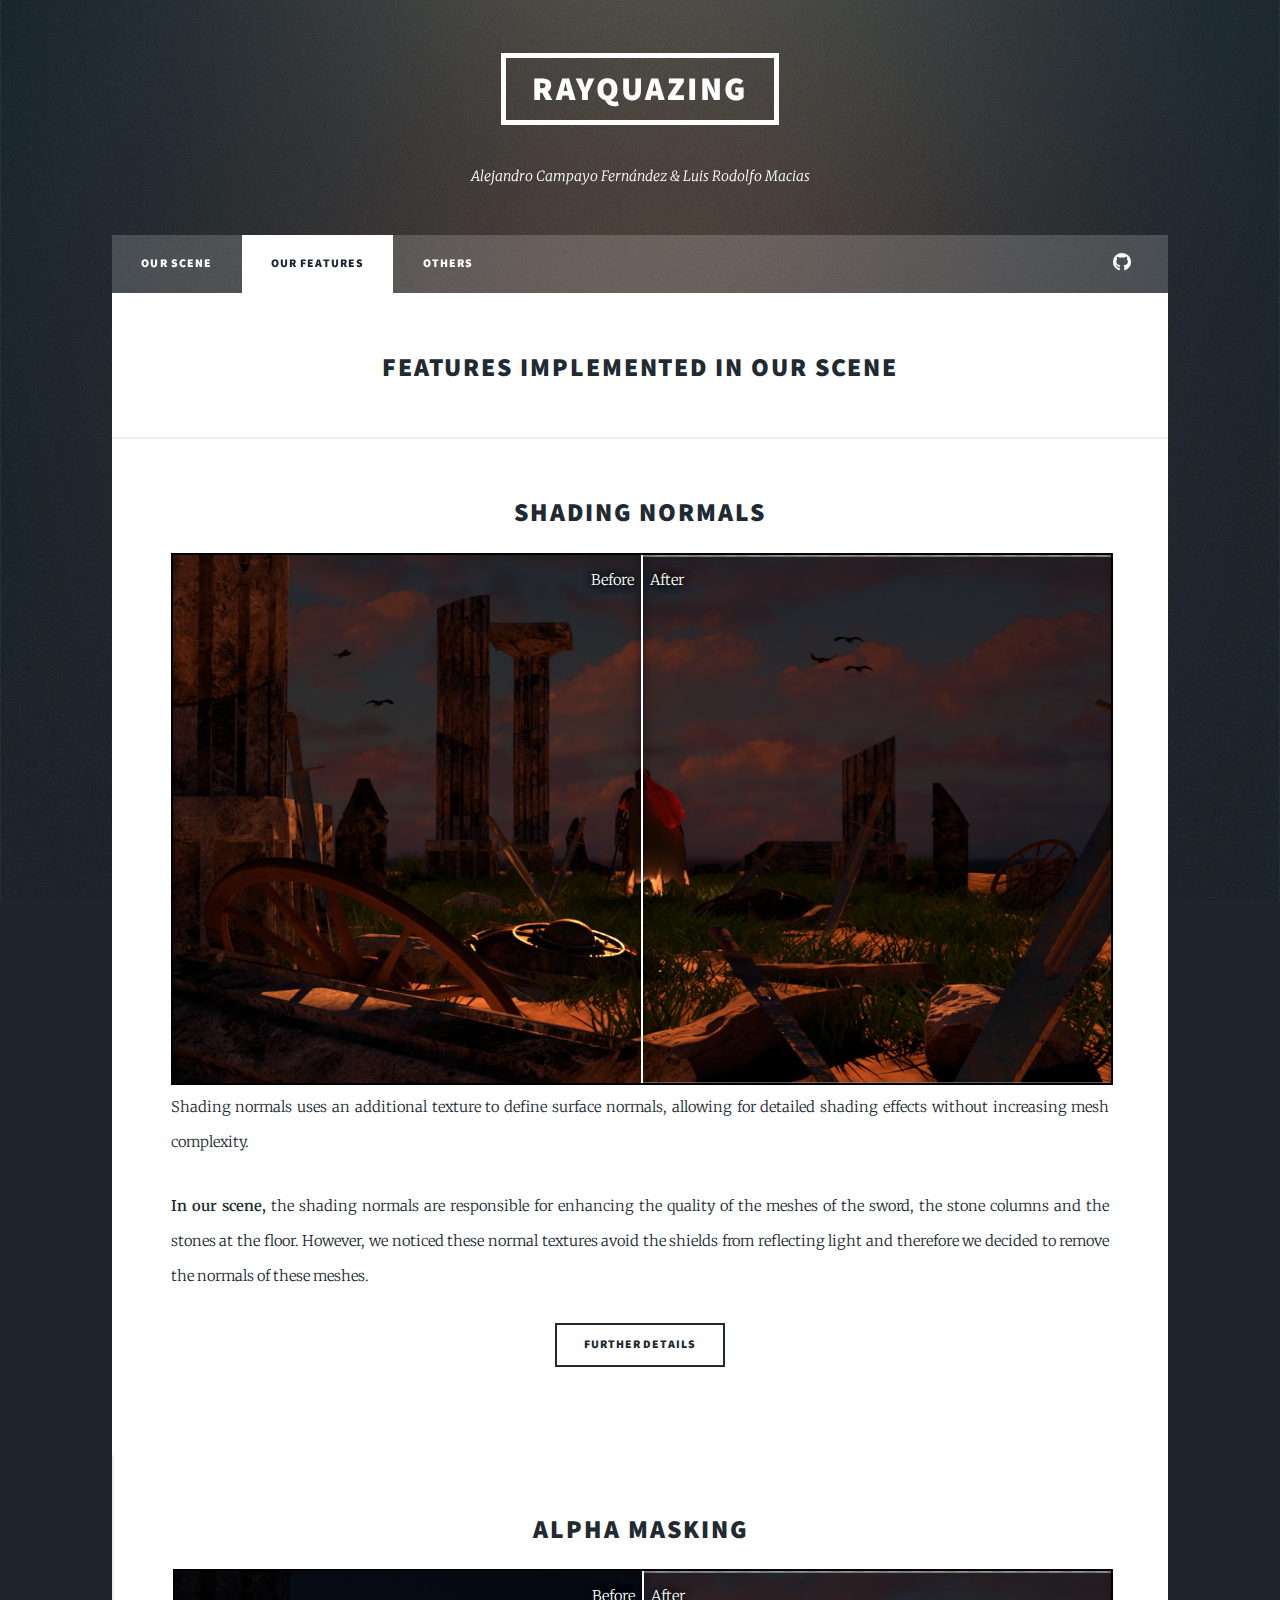
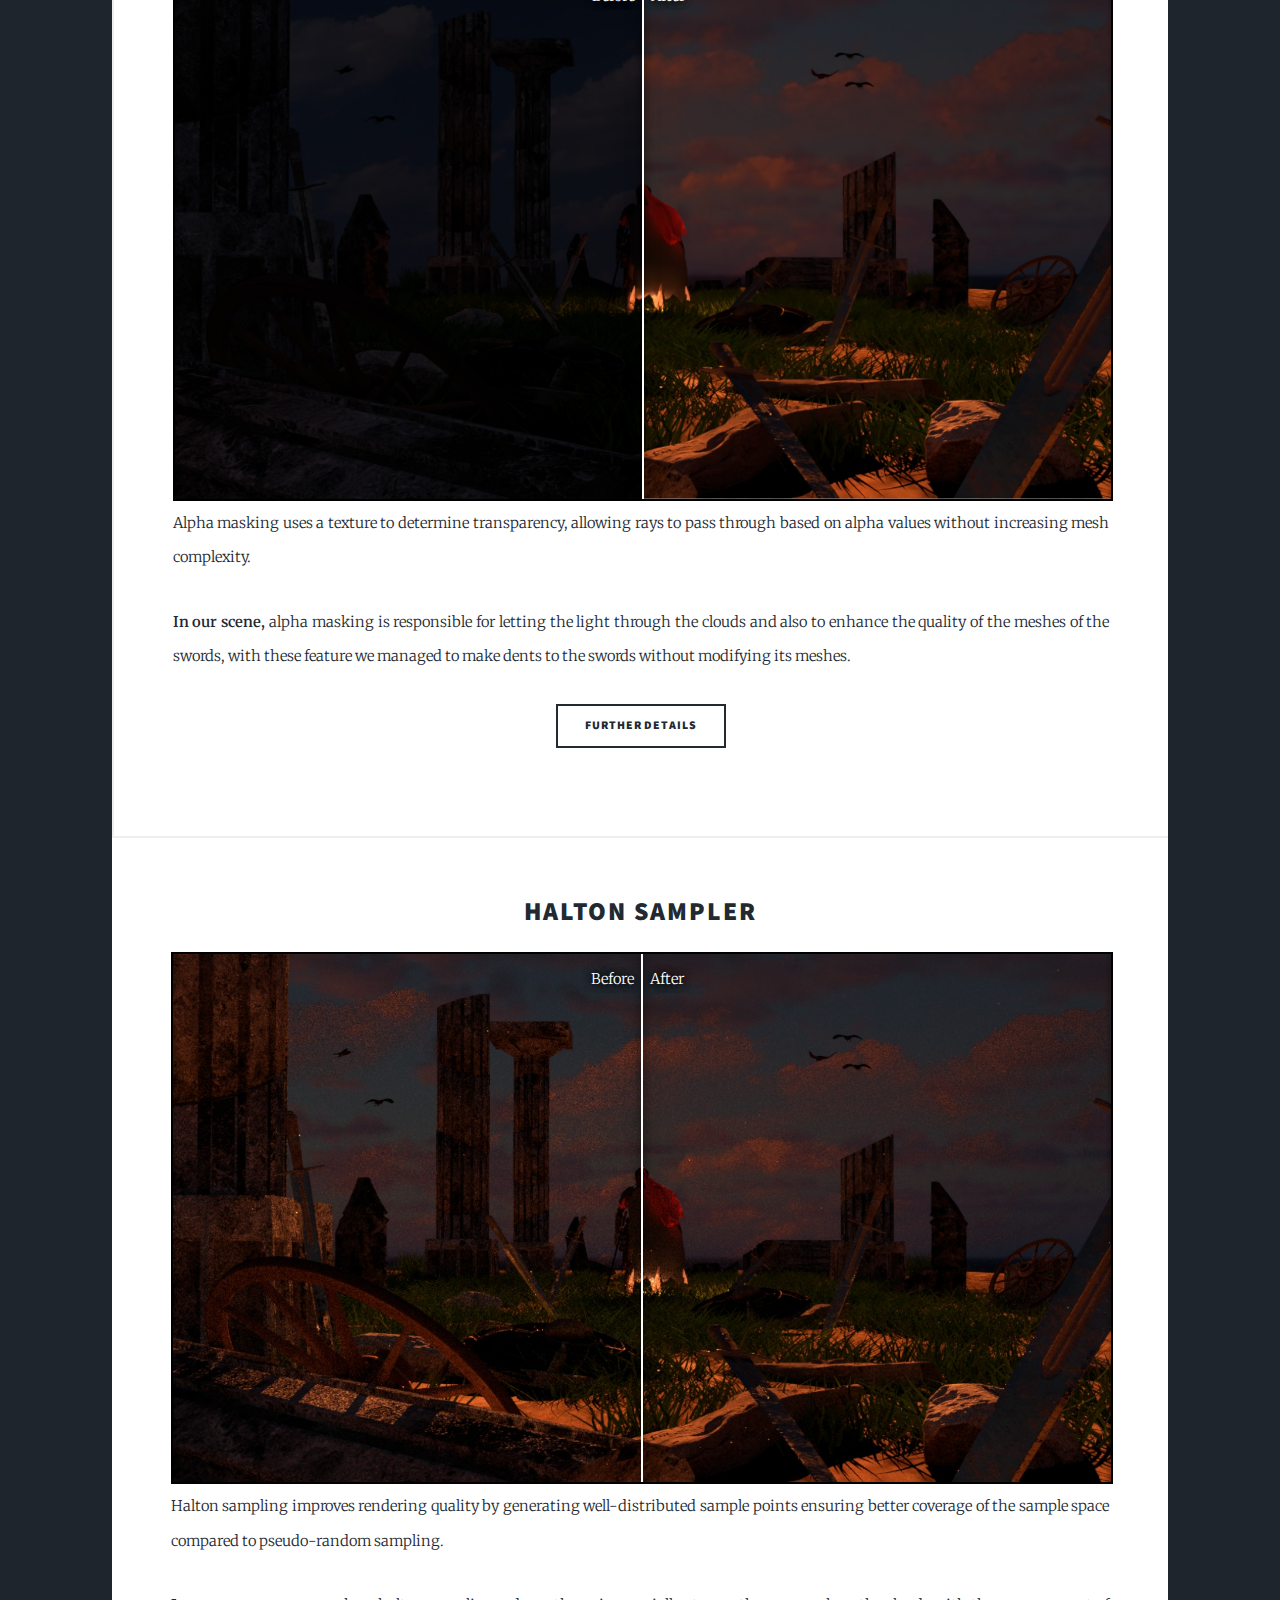
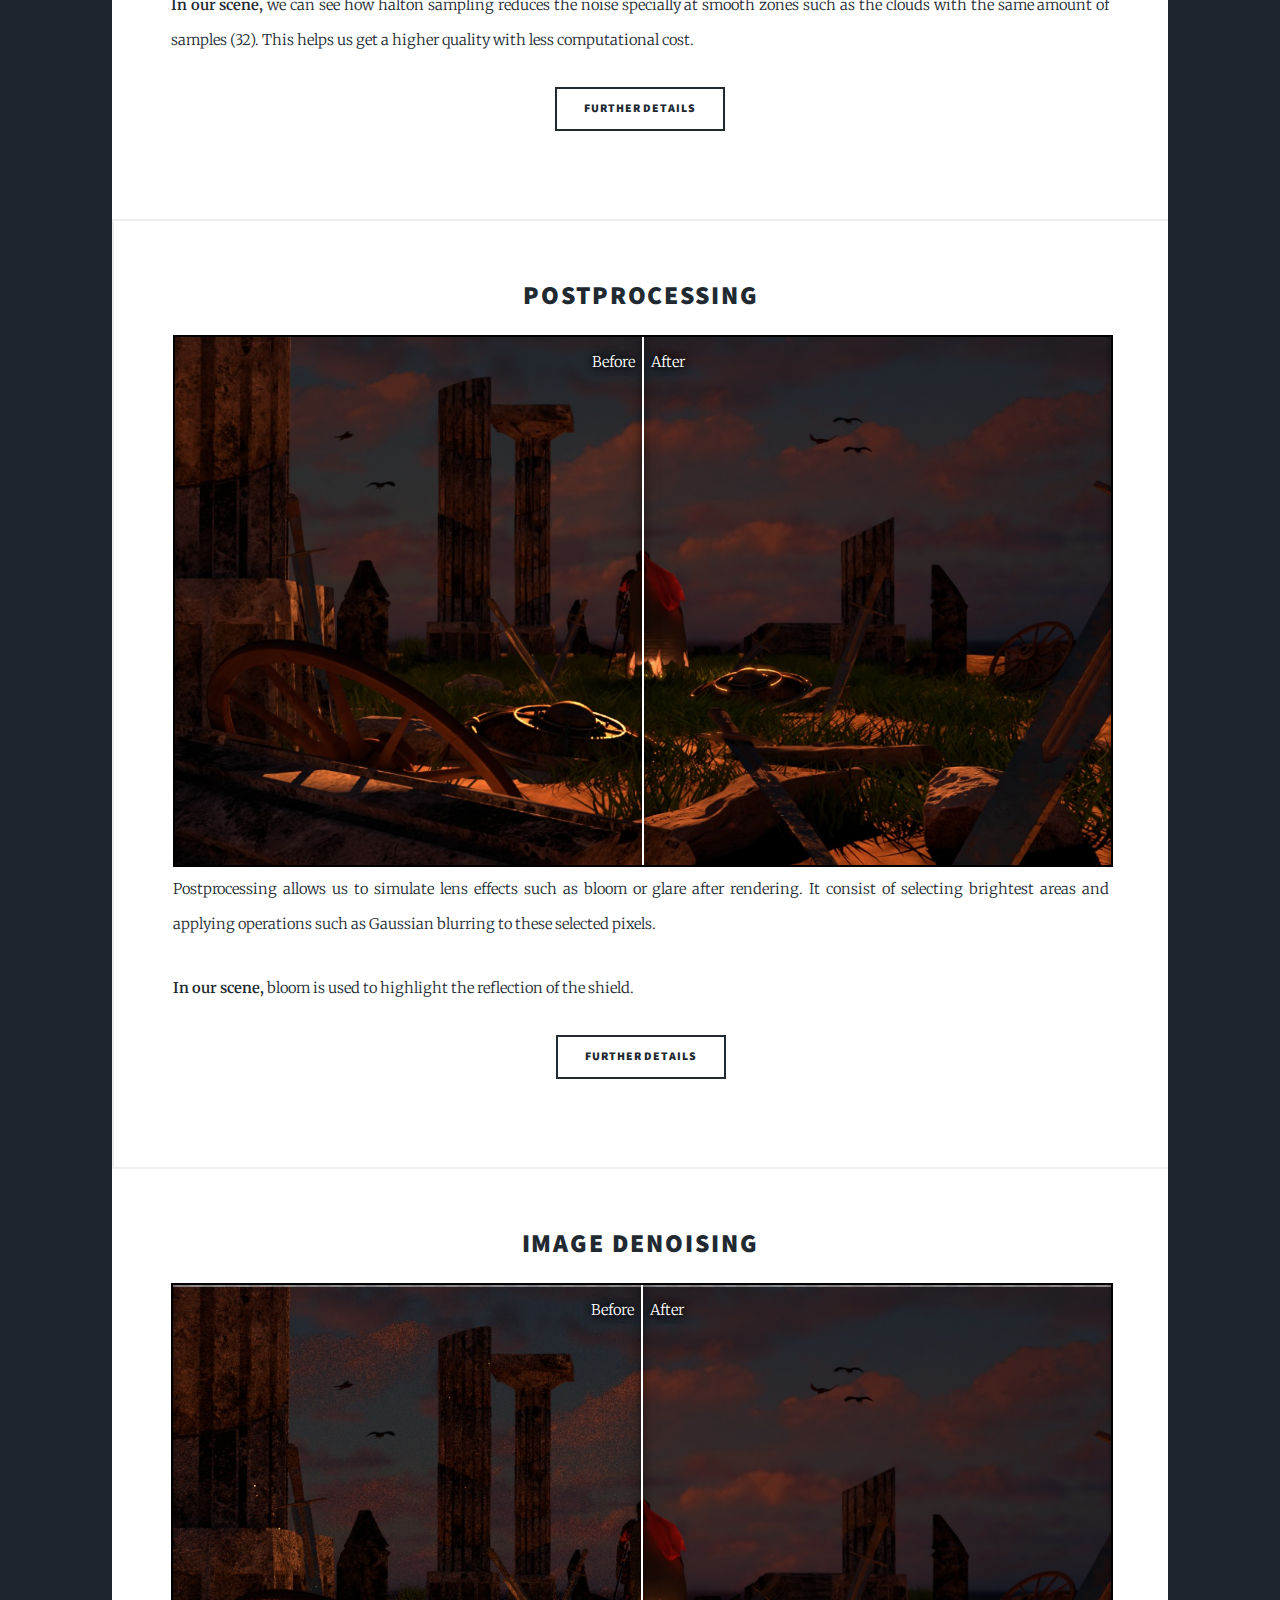
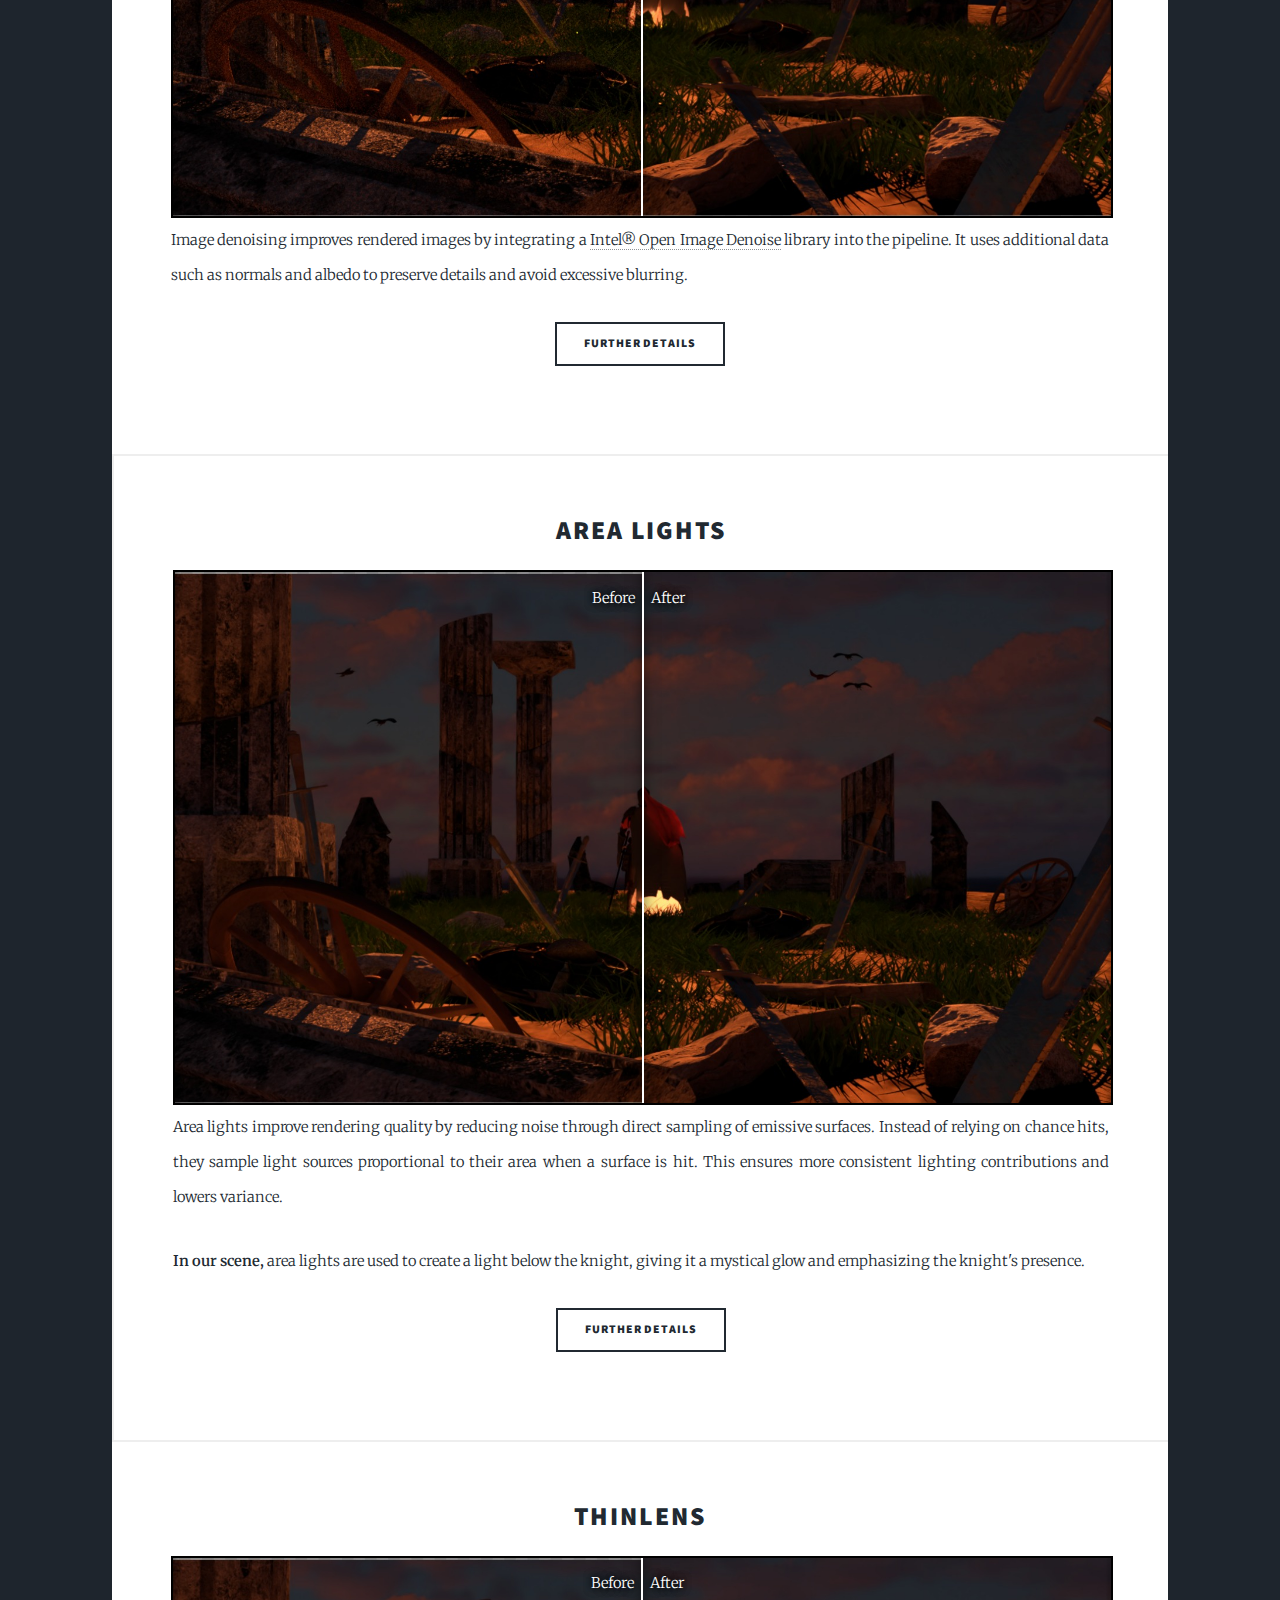
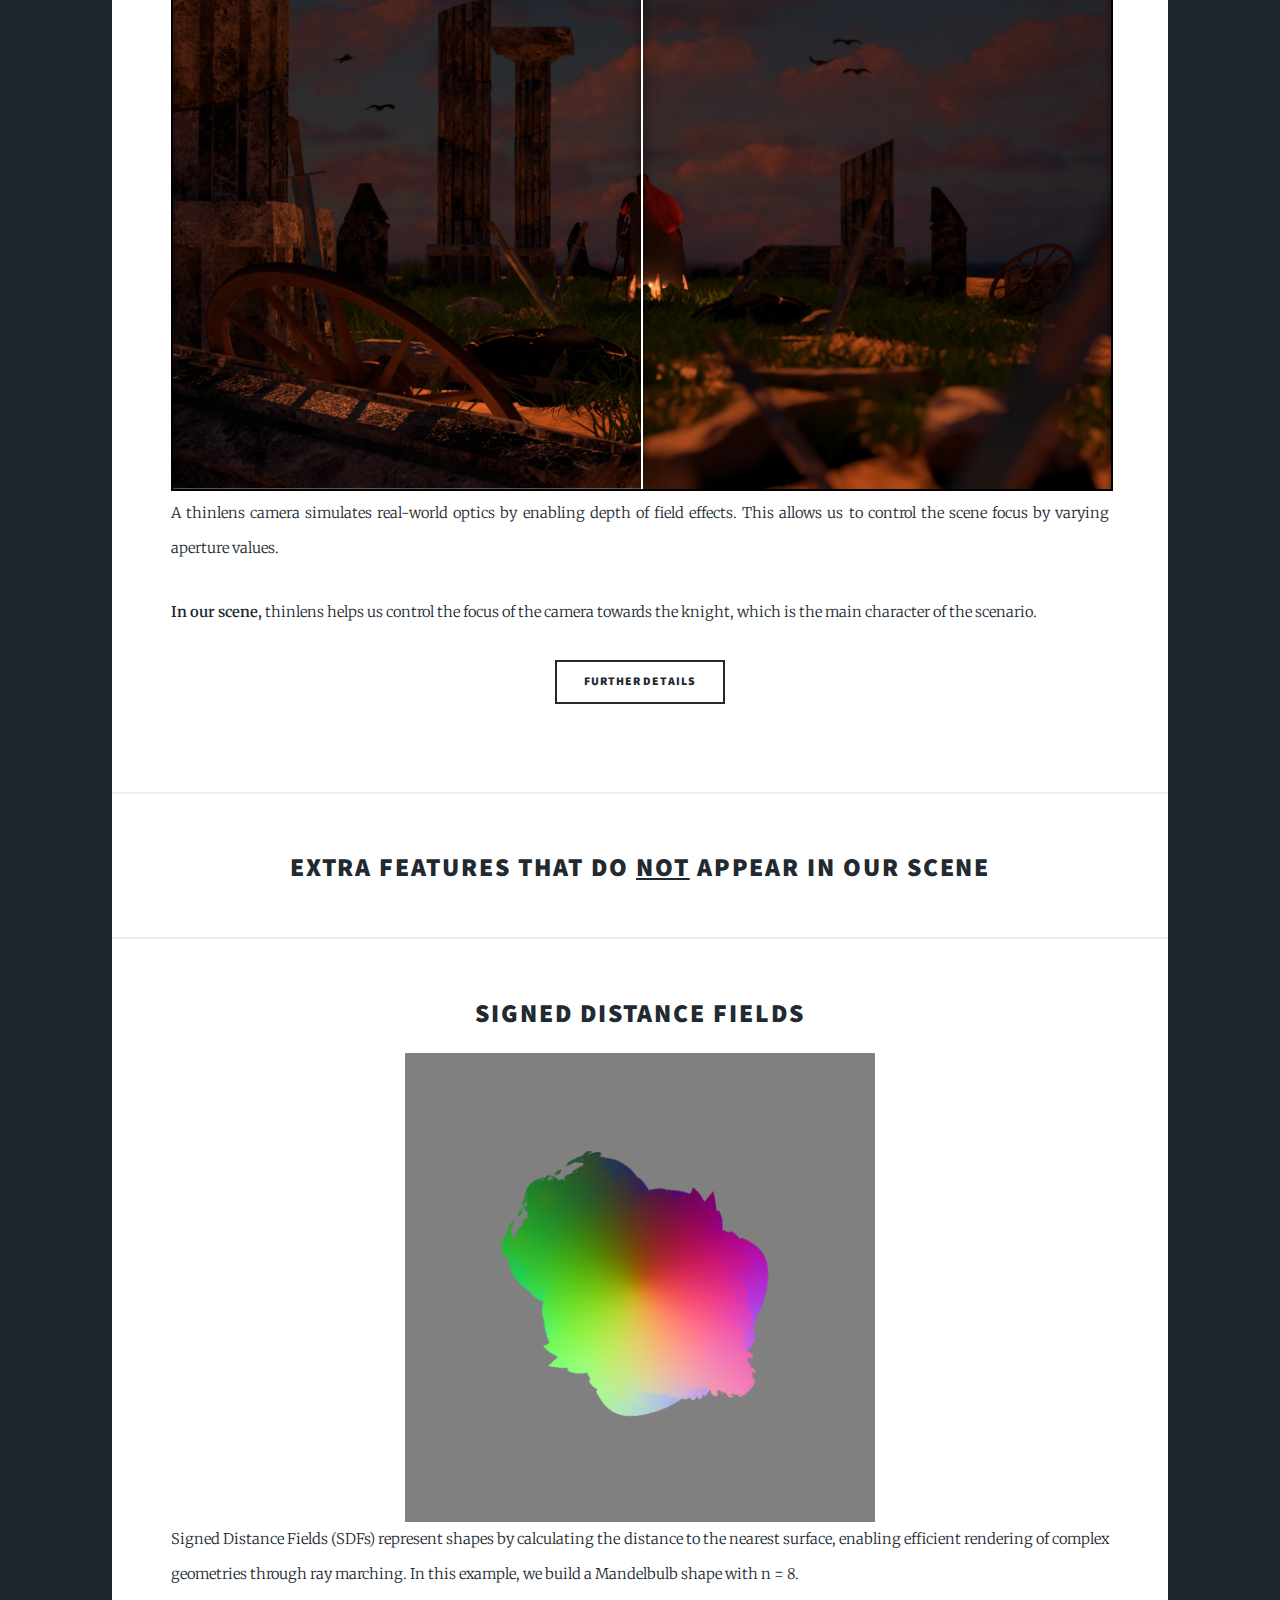
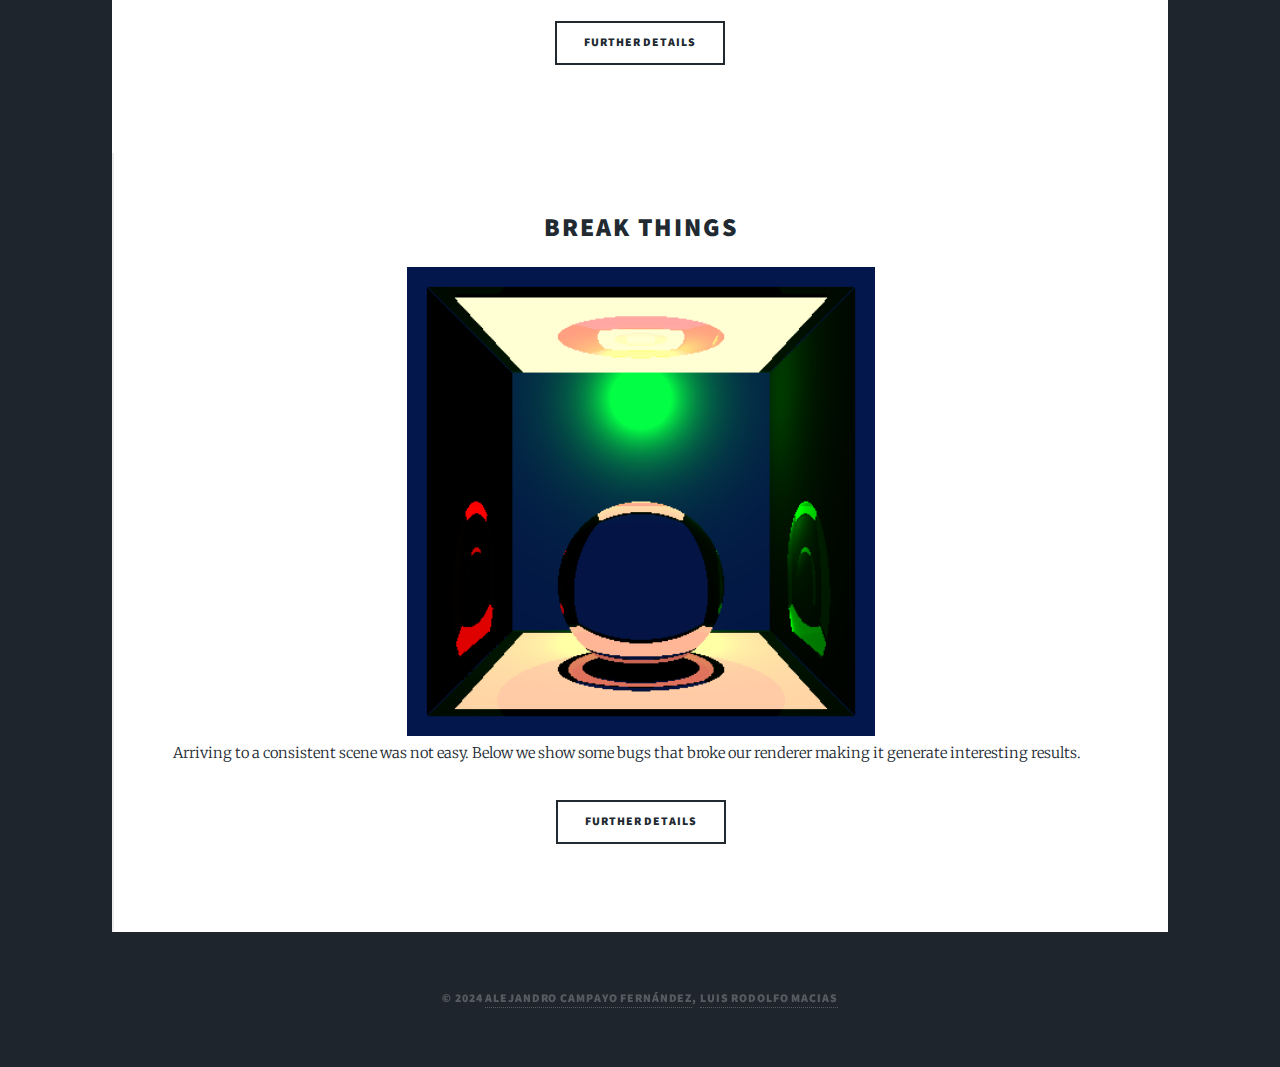
<file: docs/features.html>
<!DOCTYPE HTML>
<html>
	<head>
		<title>Rayquazing features</title>
		<meta charset="utf-8" />
		<meta name="viewport" content="width=device-width, initial-scale=1, user-scalable=no" />
		<link rel="icon" type="image/png" href="assets/favicon_io/favicon.ico">
		<link rel="icon" type="image/png" sizes="32x32" href="assets/favicon_io/favicon-32x32.png">
		<link rel="icon" type="image/png" sizes="16x16" href="assets/favicon_io/favicon-16x16.png">
		<link rel="stylesheet" href="assets/css/main.css" />
		<link rel="stylesheet" href="assets/css/twentytwenty.css" />
		<noscript><link rel="stylesheet" href="assets/css/noscript.css" /></noscript>
	</head>
	<body class="is-preload">

		<!-- Wrapper -->
			<div id="wrapper">

				<!-- Header -->
				<header id="header" style="margin-bottom: 0px; padding-bottom: 100px;">
					<a class="logo">Rayquazing</a>
					<br>
					<p style="font-size: 14px; margin-bottom: 0; padding-bottom: 0;">Alejandro Campayo Fernández & Luis Rodolfo Macias</p>
				</header>

				<!-- Nav -->
					<nav id="nav">
						<ul class="links">
							<li><a href="index.html">Our scene</a></li>
							<li class="active"><a href="features.html">Our features</a></li>
							<li><a href="others.html">Others</a></li>
						</ul>
						<ul class="icons">
							<li><a href="#" class="icon brands fa-github"><span class="label">GitHub</span></a></li>
						</ul>
					</nav>
				
				<!-- Main -->
				<div id="main">
					<!-- Header -->
					<header style="text-align: center;">
						<h2>Features implemented in our scene</h2>
					</header>

					<!-- Posts -->
						<section class="posts">
							<article>
								<header>
									<h2>Shading normals</h2>
								</header>
								
								<div class="twentytwenty-container" style="width: 100%">
									<img src="images/scene/no_normal.jpeg" alt="Before" class="img-responsive center-block">
									<img src="images/scene/postprocessed.jpeg" alt="After" class="img-responsive center-block">
								</div>
								
								<p>Shading normals uses an additional texture to define surface normals, allowing for detailed shading effects without increasing mesh complexity.</p>
								<p><strong>In our scene, </strong> the shading normals are responsible for enhancing the quality of the meshes of the sword, the stone columns and the stones at the floor. 
									However, we noticed these normal textures avoid the shields from reflecting light and therefore we decided to remove the normals of these meshes.</p>

								<ul class="actions special">
									<li><a href="#" class="button full-story-btn" onclick="toggleText(this)">Further details</a></li>
								</ul>
							
								<!-- Hidden Content -->
								<div class="full-story-content" id="storyContent">
									<li><strong>Source code:</strong></li>
									<ul>
										<code><a href="https://graphics.cg.uni-saarland.de/courses/cg1-2024/index.html">include/lightwave/instance.hpp</a></code>
									</ul>
									<ul>
										<code><a href="https://graphics.cg.uni-saarland.de/courses/cg1-2024/index.html">src/core/instance.cpp</a></code>
									</ul>
									
									<li><strong>Simple test:</strong></li>
									<ul>
										<code><a href="https://graphics.cg.uni-saarland.de/courses/cg1-2024/index.html">/tests/feature_tests/shading_normals/normal.xml</a></code>
									</ul>
									<div class="twentytwenty-container" style="width: 100%">
										<img src="images/features/normals/normal_before.png" alt="Before" class="img-responsive center-block">
										<img src="images/features/normals/normal_after.png" alt="After" class="img-responsive center-block">
									</div>
									<br>
									<li><strong>Texture:</strong></li> <br>
									<div class="image main" style="width: 60%; margin: auto; text-align: center;">
										<img src="images/features/normals/normal_texture.png" alt="" style="display: block; margin: auto;" />
									</div>
									<br>
									<li><strong>References:</strong></li>
									<p>Our implementation was based on <a href="https://learnopengl.com/Advanced-Lighting/Normal-Mapping">LearnOpenGL</a>.</p>
								</div>
							</article>

							<article>
								<header>
									<h2>Alpha masking</h2>
								</header>
								
								<div class="twentytwenty-container" style="width: 100%">
									<img src="images/scene/no_alpha.jpeg" alt="Before" class="img-responsive center-block">
									<img src="images/scene/postprocessed.jpeg" alt="After" class="img-responsive center-block">
								</div>
								
								<p>Alpha masking uses a texture to determine transparency, allowing rays to pass through based on alpha values without increasing mesh complexity.</p>
								<p><strong>In our scene, </strong> alpha masking is responsible for letting the light through the clouds and also to enhance the quality of the meshes of the swords, 
									with these feature we managed to make dents to the swords without modifying its meshes.</p>
								
								<ul class="actions special">
									<li><a href="#" class="button full-story-btn" onclick="toggleText(this)">Further details</a></li>
								</ul>
							
								<!-- Hidden Content -->
								<div class="full-story-content" id="storyContent">
									<li><strong>Source code:</strong></li>
									<ul>
										<code><a href="https://graphics.cg.uni-saarland.de/courses/cg1-2024/index.html">include/lightwave/instance.hpp</a></code>
									</ul>
									<ul>
										<code><a href="https://graphics.cg.uni-saarland.de/courses/cg1-2024/index.html">src/core/instance.cpp</a></code>
									</ul>
									<li><strong>Simple test:</strong></li>
									<ul>
										<code><a href="https://graphics.cg.uni-saarland.de/courses/cg1-2024/index.html">tests/feature_tests/alpha_masking/alpha_map.xml</a></code>
									</ul>
									<div class="twentytwenty-container" style="width: 100%">
										<img src="images/features/alpha_masking/alpha_before.png" alt="Before" class="img-responsive center-block">
										<img src="images/features/alpha_masking/alpha_after.png" alt="After" class="img-responsive center-block">
									</div>
									<br>
									<li><strong>Alpha mask:</strong></li> <br>
									<div class="image main" style="width: 60%; margin: auto; text-align: center;">
										<img src="images/features/alpha_masking/alpha.png" alt="" style="display: block; margin: auto;" />
									</div>
									<br>

								</div>
							</article>

							<article>
								<header>
									<h2>Halton sampler</h2>
								</header>
								
								<div class="twentytwenty-container" style="width: 100%">
									<img src="images/scene/no_halton.jpeg" alt="Before" class="img-responsive center-block">
									<img src="images/scene/halton.jpeg" alt="After" class="img-responsive center-block">
								</div>
								
								<p>Halton sampling improves rendering quality by generating well-distributed sample points ensuring better coverage of the sample space compared to pseudo-random sampling.</p>
								<p><strong>In our scene, </strong> we can see how halton sampling reduces the noise specially at smooth zones such as the clouds with the same amount of samples (32). This helps us get a higher quality with less computational cost.</p>

								
								<ul class="actions special">
									<li><a href="#" class="button full-story-btn" onclick="toggleText(this)">Further details</a></li>
								</ul>
							
								<!-- Hidden Content -->
								<div class="full-story-content" id="storyContent">
									<li><strong>Source code:</strong></li>
									<ul>
										<code><a href="https://graphics.cg.uni-saarland.de/courses/cg1-2024/index.html">src/sampler/halton.cpp</a></code>
									</ul>
									<li><strong>Distribution of Halton and Pseudo-random samples:</strong></li>
									<div class="twentytwenty-container" style="width: 100%">
										<img src="images/features/halton/Halton_sequence_2D.png" alt="Halton" class="img-responsive center-block">
										<img src="images/features/halton/Pseudorandom_sequence_2D.png" alt="Random" class="img-responsive center-block">
									</div>
									<p style="text-align: center;">Images from  <a href="https://en.wikipedia.org/wiki/Halton_sequence">Wikipedia</a>.</p>
									<li><strong>Simple test:</strong></li>
									<ul>
										<code><a href="https://graphics.cg.uni-saarland.de/courses/cg1-2024/index.html">/tests/feature_tests/halton/halton.xml</a></code>
									</ul>
									<div class="twentytwenty-container" style="width: 100%">
										<img src="images/features/halton/independent.png" alt="Before" class="img-responsive center-block">
										<img src="images/features/halton/halton.png" alt="After" class="img-responsive center-block">
									</div>
									<li><strong>References:</strong></li>
									<p>Our implementation was inspired by <a href="https://www.pbr-book.org/4ed/Sampling_and_Reconstruction/Halton_Sampler#fragment-HaltonSamplerPublicMethods-0">Physically Based Rendering book (Chapter 8.6)</a>.</p>
								</div>
							</article>

							<article>
								<header>
									<h2>Postprocessing</h2>
								</header>
								
								<div class="twentytwenty-container" style="width: 100%">
									<img src="images/scene/no_normal.jpeg" alt="Before" class="img-responsive center-block">
									<img src="images/scene/bloom.jpeg" alt="After" class="img-responsive center-block">
								</div>
								
								<p>Postprocessing allows us to simulate lens effects such as bloom or glare after rendering. It consist of selecting brightest areas and applying operations such as Gaussian blurring to these selected pixels.</p>
								<p><strong>In our scene,</strong> bloom is used to highlight the reflection of the shield.</p>

								
								<ul class="actions special">
									<li><a href="#" class="button full-story-btn" onclick="toggleText(this)">Further details</a></li>
								</ul>
							
								<!-- Hidden Content -->
								<div class="full-story-content" id="storyContent">
									<li><strong>Source code:</strong></li>
									<ul>
										<code><a href="https://graphics.cg.uni-saarland.de/courses/cg1-2024/index.html">src/postprocess/glare.cpp</a></code>
										<code><a href="https://graphics.cg.uni-saarland.de/courses/cg1-2024/index.html">src/postprocess/bloom.cpp</a></code>

									</ul>
									<li><strong>Simple test:</strong></li>
									<ul>
										<code><a href="https://graphics.cg.uni-saarland.de/courses/cg1-2024/index.html">tests/feature_tests/postprocess/glare.xml</a></code>
										<code><a href="https://graphics.cg.uni-saarland.de/courses/cg1-2024/index.html">tests/feature_tests/postprocess/bloom.xml</a></code>
										<code><a href="https://graphics.cg.uni-saarland.de/courses/cg1-2024/index.html">tests/feature_tests/postprocess/bloom_glare.xml</a></code>
									</ul>
									<li><strong>Bloom:</strong></li>
									<div class="twentytwenty-container" style="width: 100%">
										<img src="images/features/postprocess/input.png" alt="Before" class="img-responsive center-block">
										<img src="images/features/postprocess/bloom.png" alt="After" class="img-responsive center-block">
									</div>
									<li><strong>Glare:</strong></li>
									<div class="twentytwenty-container" style="width: 100%">
										<img src="images/features/postprocess/input.png" alt="Before" class="img-responsive center-block">
										<img src="images/features/postprocess/glare.png" alt="After" class="img-responsive center-block">
									</div>
									<li><strong>Bloom and glare:</strong></li>
									<div class="twentytwenty-container" style="width: 100%">
										<img src="images/features/postprocess/input.png" alt="Before" class="img-responsive center-block">
										<img src="images/features/postprocess/bloom-glare.png" alt="After" class="img-responsive center-block">
									</div>
									<li><strong>References:</strong></li>
									<p>Our implementation was inspired by <a href="https://support.chaos.com/hc/en-us/articles/4528607440401-How-to-use-Bloom-and-Glare-C4D">How to use Bloom and Glare? - C4D</a>.</p>
								</div>
							</article>
							
							<article>
								<header>
									<h2>Image denoising</h2>
								</header>
								
								<div class="twentytwenty-container" style="width: 100%">
									<img src="images/scene/no_postprocessed.jpeg" alt="Before" class="img-responsive center-block">
									<img src="images/scene/postprocessed.jpeg" alt="After" class="img-responsive center-block">
								</div>
								
								<p>Image denoising improves rendered images by integrating a  <a href="https://www.openimagedenoise.org">Intel® Open Image Denoise</a> library into the pipeline. It uses additional data such as normals and albedo to preserve details and avoid excessive blurring.</p>
								
								<ul class="actions special">
									<li><a href="#" class="button full-story-btn" onclick="toggleText(this)">Further details</a></li>
								</ul>
							
								<!-- Hidden Content -->
								<div class="full-story-content" id="storyContent">
									<li><strong>Source code:</strong></li>
									<ul>
										<code><a href="https://graphics.cg.uni-saarland.de/courses/cg1-2024/index.html">src/postprocess/denoising.cpp</a></code>
									</ul>
									<li><strong>Simple test:</strong></li>
									<ul>
										<code><a href="https://graphics.cg.uni-saarland.de/courses/cg1-2024/index.html">tests/feature_tests/postprocess/denoising.xml</a></code>
									</ul>
									<div class="twentytwenty-container" style="width: 100%">
										<img src="images/features/postprocess/postprocess_before.png" alt="Before" class="img-responsive center-block">
										<img src="images/features/postprocess/postprocess_after.png" alt="After" class="img-responsive center-block">
									</div>
									<li><strong>References:</strong></li>
									<p>We use <a href="https://www.openimagedenoise.org">Intel® Open Image Denoise</a> library to denoise our images.</p>
								</div>
							</article>	
							
							<article>
								<header>
									<h2>Area Lights</h2>
								</header>
								
								<div class="twentytwenty-container" style="width: 100%">
									<img src="images/scene/postprocessed.jpeg" alt="Before" class="img-responsive center-block">
									<img src="images/scene/area.jpeg" alt="After" class="img-responsive center-block">
								</div>
								
								<p>Area lights improve rendering quality by reducing noise through direct sampling of emissive surfaces. 
								Instead of relying on chance hits, they sample light sources proportional to their area when a surface is hit. 
								This ensures more consistent lighting contributions and lowers variance.</p>
								<p><strong> In our scene, </strong> area lights are used to create a light below the knight, giving it a mystical glow and emphasizing the knight's presence.</p>								
								<ul class="actions special">
									<li><a href="#" class="button full-story-btn" onclick="toggleText(this)">Further details</a></li>
								</ul>
							
								<!-- Hidden Content -->
								<div class="full-story-content" id="storyContent">
									<li><strong>Source code:</strong></li>
									<ul>
										<code><a href="https://graphics.cg.uni-saarland.de/courses/cg1-2024/index.html">src/lights/area.cpp</a></code>
									</ul>
									<li><strong>Simple test:</strong></li>
									<ul>
										<code><a href="https://graphics.cg.uni-saarland.de/courses/cg1-2024/index.html">tests/feature_tests/area_lights/emission_area.xml</a></code>
									</ul>
									<div class="twentytwenty-container" style="width: 100%">
										<img src="images/features/area_ligts/area_before.jpeg" alt="Before" class="img-responsive center-block">
										<img src="images/features/area_ligts/area_after.jpeg" alt="After" class="img-responsive center-block">
									</div>
									<li><strong>References:</strong></li>
									<p>Our implementation was inspired by <a href="https://www.pbr-book.org/3ed-2018/Light_Sources/Area_Lights"> </a> Physically Based Rendering book (Chapter 12.5). </p>
								</div>
							</article>

							<article>
								<header>
									<h2>Thinlens</h2>
								</header>
								
								<div class="twentytwenty-container" style="width: 100%">
									<img src="images/scene/postprocessed.jpeg" alt="Before" class="img-responsive center-block">
									<img src="images/scene/thinlens.jpeg" alt="After" class="img-responsive center-block">
								</div>
								
								<p>A thinlens camera simulates real-world optics by enabling depth of field effects. This allows us to control the scene focus by varying aperture values.</p>
								<p><strong>In our scene, </strong> thinlens helps us control the focus of the camera towards the knight, which is the main character of the scenario.</p>

								
								<ul class="actions special">
									<li><a href="#" class="button full-story-btn" onclick="toggleText(this)">Further details</a></li>
								</ul>
							
								<!-- Hidden Content -->
								<div class="full-story-content" id="storyContent">
									<li><strong>Source code:</strong></li>
									<ul>
										<code><a href="https://graphics.cg.uni-saarland.de/courses/cg1-2024/index.html">src/cameras/thinlens.cpp</a></code>
									</ul>
									<li><strong>Simple test:</strong></li>
									<ul>
										<code><a href="https://graphics.cg.uni-saarland.de/courses/cg1-2024/index.html">tests/feature_tests/thinlens/thinlens.xml</a></code>
									</ul>
									<div class="twentytwenty-container" style="width: 100%">
										<img src="images/features/thinlens/thinlens_before.png" alt="Before" class="img-responsive center-block">
										<img src="images/features/thinlens/thinlens_after.png" alt="After" class="img-responsive center-block">
									</div>
									<li><strong>References:</strong></li>
									<p>Our implementation was inspired by <a href="https://www.pbr-book.org/3ed-2018/Camera_Models/Projective_Camera_Models">Physically Based Rendering book (Chapter 6.2)</a>.</p>
								</div>
							</article>
							
						</section>
					<!-- Header -->
					<header style="text-align: center;">
						<h2>Extra features that do <u>not</u> appear in our scene</h2>
					</header>
						<section class="posts">
							<article>
								<header>
									<h2>Signed Distance Fields</h2>
								</header>
								
								<div class="image main" style="width: 50%; margin: auto; text-align: center;">
									<img src="images/features/sdfs/mandelbulb_8.png" alt="" style="display: block; margin: auto;" />
								</div>
								
								<p>Signed Distance Fields (SDFs) represent shapes by calculating the distance to the nearest surface, enabling efficient rendering of complex geometries through ray marching. In this example, we build a Mandelbulb shape with n = 8.</p>
								
								<ul class="actions special">
									<li><a href="#" class="button full-story-btn" onclick="toggleText(this)">Further details</a></li>
								</ul>
							
								<!-- Hidden Content -->
								<div class="full-story-content" id="storyContent">
									<li><strong>Source code:</strong></li>
									<ul>
										<code><a href="https://graphics.cg.uni-saarland.de/courses/cg1-2024/index.html">src/shapes/mandelbulb.cpp</a></code>
									</ul>
									<li><strong>Simple test:</strong></li>
									<ul>
										<code><a href="https://graphics.cg.uni-saarland.de/courses/cg1-2024/index.html">tests/feature_tests/signed_distance_fields/mandelbulb_4.xml</a></code>
									</ul>
									<li><strong>Another example:</strong> </li> <br>
									<div class="image main" style="width: 60%; margin: auto; text-align: center;">
										<img src="images/features/sdfs/mandelbulb_4.png" alt="" style="display: block; margin: auto;" />
										<p style="text-align: center;">n=4</p>
									</div>
									<br>
									<li><strong>References:</strong></li>
									<p>Our implementation was inspired by <a href="https://iquilezles.org/articles/normalsSDF/">Iquilezles</a> and <a href="http://blog.hvidtfeldts.net/index.php/2011/09/distance-estimated-3d-fractals-v-the-mandelbulb-different-de-approximations/">Syntopia</a>.</p>

								</div>
							</article>

							<article>
								<header>
									<h2>Break things</h2>
								</header>
								
								<div class="image main" style="width: 50%; margin: auto; text-align: center;">
									<img src="images/features/break_things/sinusoidal_0.00001_small_amplitude.png" alt="" style="display: block; margin: auto;" />
								</div>
								
								<p>Arriving to a consistent scene was not easy. Below we show some bugs that broke our renderer making it generate interesting results.</p>
								
								<ul class="actions special">
									<li><a href="#" class="button full-story-btn" onclick="toggleText(this)">Further details</a></li>
								</ul>
							
								<!-- Hidden Content -->
								<div class="full-story-content" id="storyContent">
									<!-- <div class="twentytwenty-container" style="width: 100%">
										<img src="images/pic02.jpg" alt="Before" class="img-responsive center-block">
										<img src="images/pic03.jpg" alt="After" class="img-responsive center-block">
									</div> -->
									<li><strong>Another example:</strong> </li> <br>
									<div class="image main" style="width: 60%; margin: auto; text-align: center;">
										<img src="images/features/break_things/halton_incorrect_2.png" alt="" style="display: block; margin: auto;" />
									</div>
									
								</div>
							</article>
						</section>
				</div>


				<!-- Copyright -->
					<div id="copyright">
						<ul><li>&copy; 2024 <a href="https://www.linkedin.com/in/alejandro-campayo-fernández-84b47a223/?originalSubdomain=es">Alejandro Campayo Fernández</a>, 
							<a href="https://www.linkedin.com/in/luis-rodolfo-macias-jimenez-849a12219/?originalSubdomain=de">Luis Rodolfo Macias</a> 
						</li></ul>
					</div>
			</div>

		<!-- Scripts -->
			<script src="assets/js/jquery.min.js"></script>
			<script src="assets/js/jquery.scrollex.min.js"></script>
			<script src="assets/js/jquery.scrolly.min.js"></script>
			<script src="assets/js/browser.min.js"></script>
			<script src="assets/js/breakpoints.min.js"></script>
			<script src="assets/js/util.js"></script>
			<script src="assets/js/main.js"></script>
			<script src="assets/js/jquery.event.move.js"></script>
			<script src="assets/js/jquery.twentytwenty.js"></script>
			<script>
				$(document).ready(function() {
					$(".twentytwenty-container").twentytwenty();
				});
			</script>
			<script>
				document.addEventListener("DOMContentLoaded", function () {
					const buttons = document.querySelectorAll(".full-story-btn");
				
					buttons.forEach(button => {
						button.addEventListener("click", function (event) {
							event.preventDefault();
							const content = this.closest("article").querySelector(".full-story-content");
							content.classList.toggle("open");
						});
					});
				});
			</script>
			<script>
				function toggleText(button) {
					if (button.textContent === "Further details") {
						button.textContent = "Hide details";
					} else {
						button.textContent = "Further details";
					}
				}
			</script>
			<style>
				.full-story-content {
					max-height: 0;
					overflow: hidden;
					transition: max-height 0.5s ease-in-out, opacity 0.5s ease-in-out;
					opacity: 0;
					text-align: left;
				}
				
				.full-story-content.open {
					max-height: 10000px; /* Adjust based on content */
					opacity: 1;
					overflow-y: auto;
				}
				</style>
	</body>
</html>
</file>
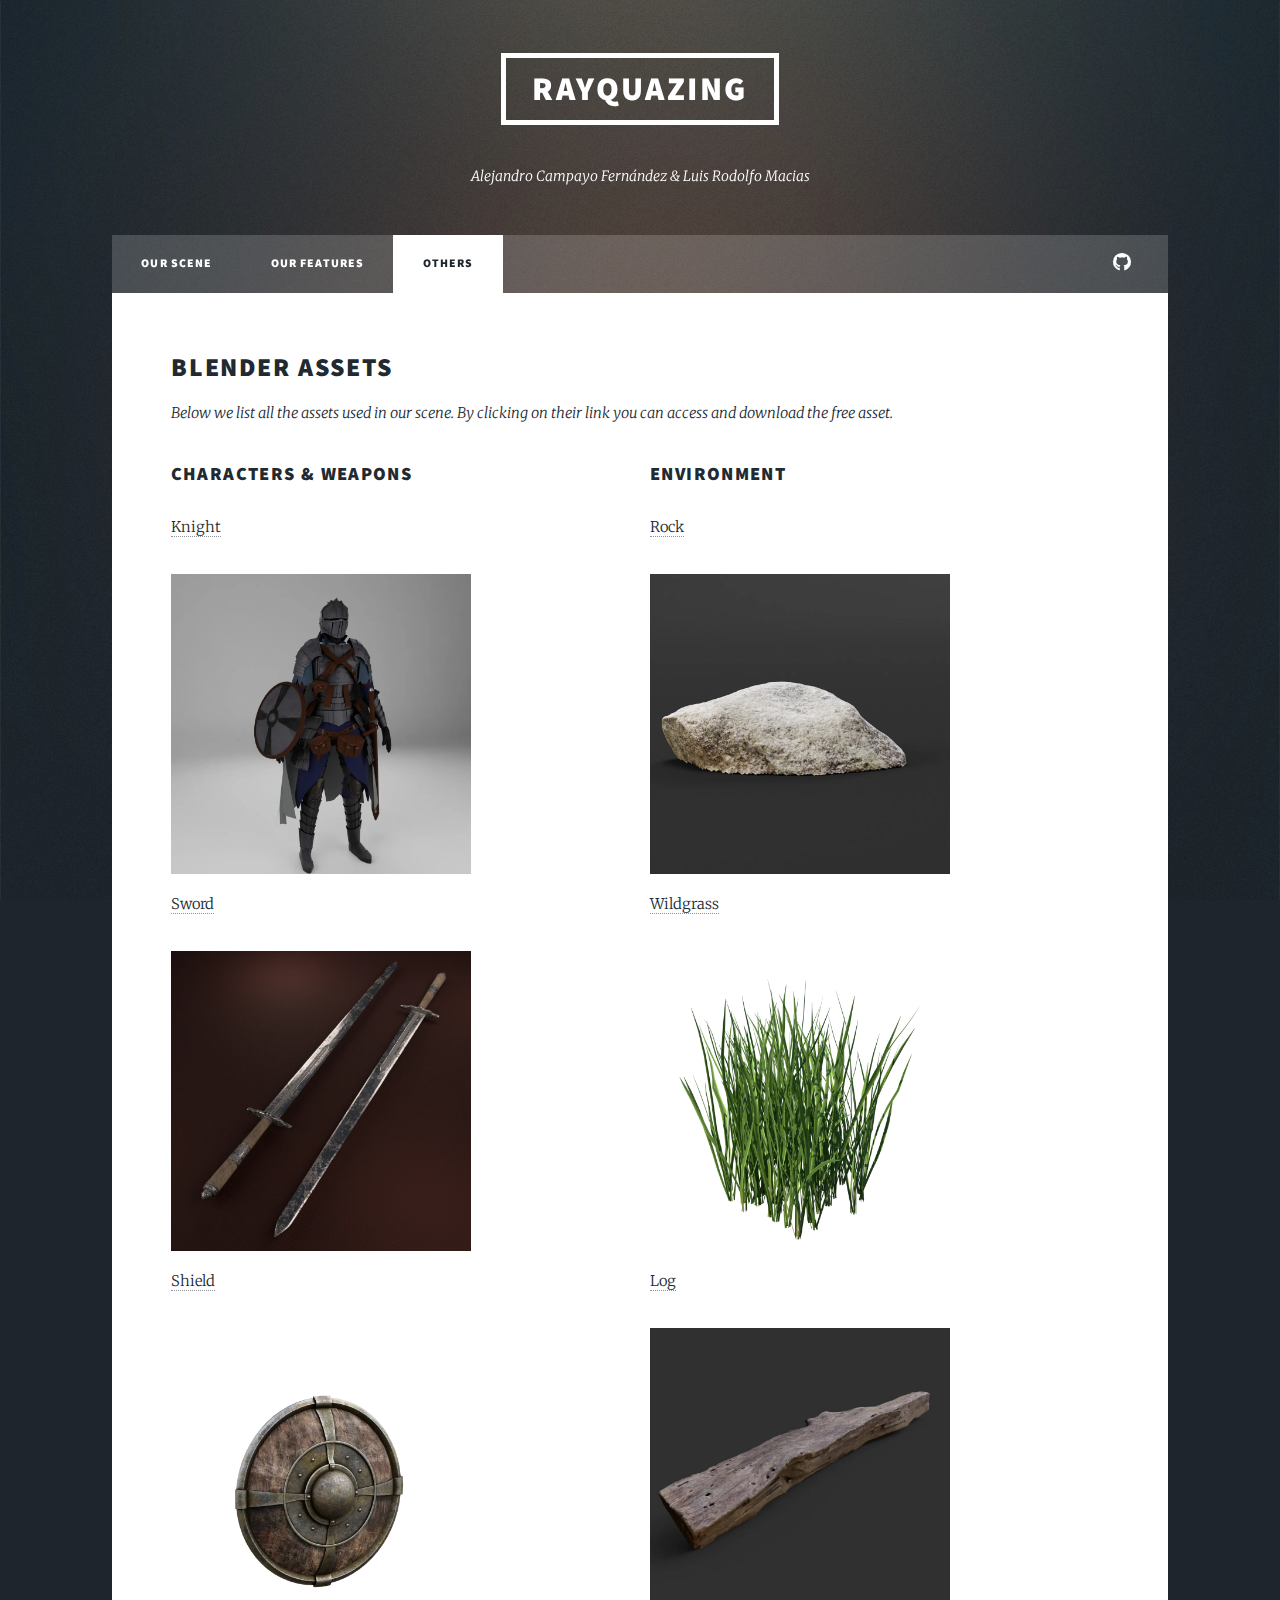
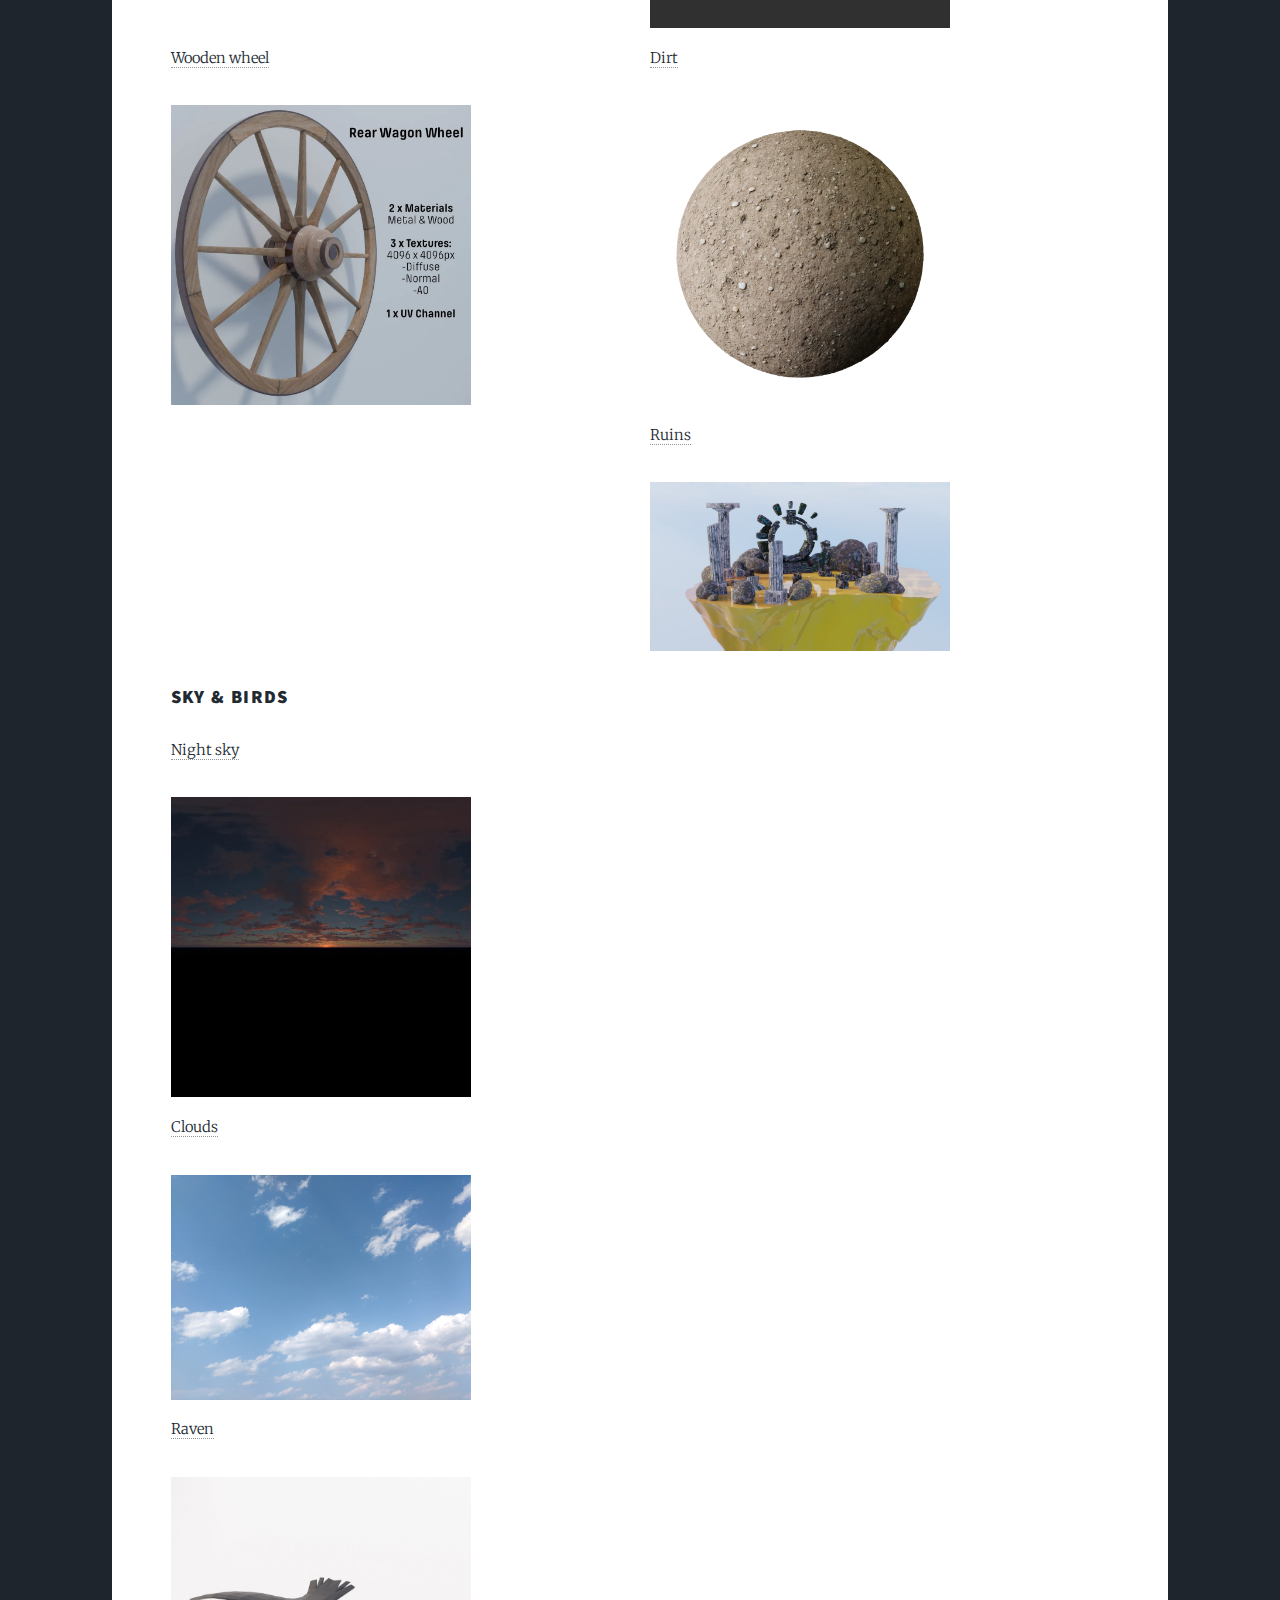
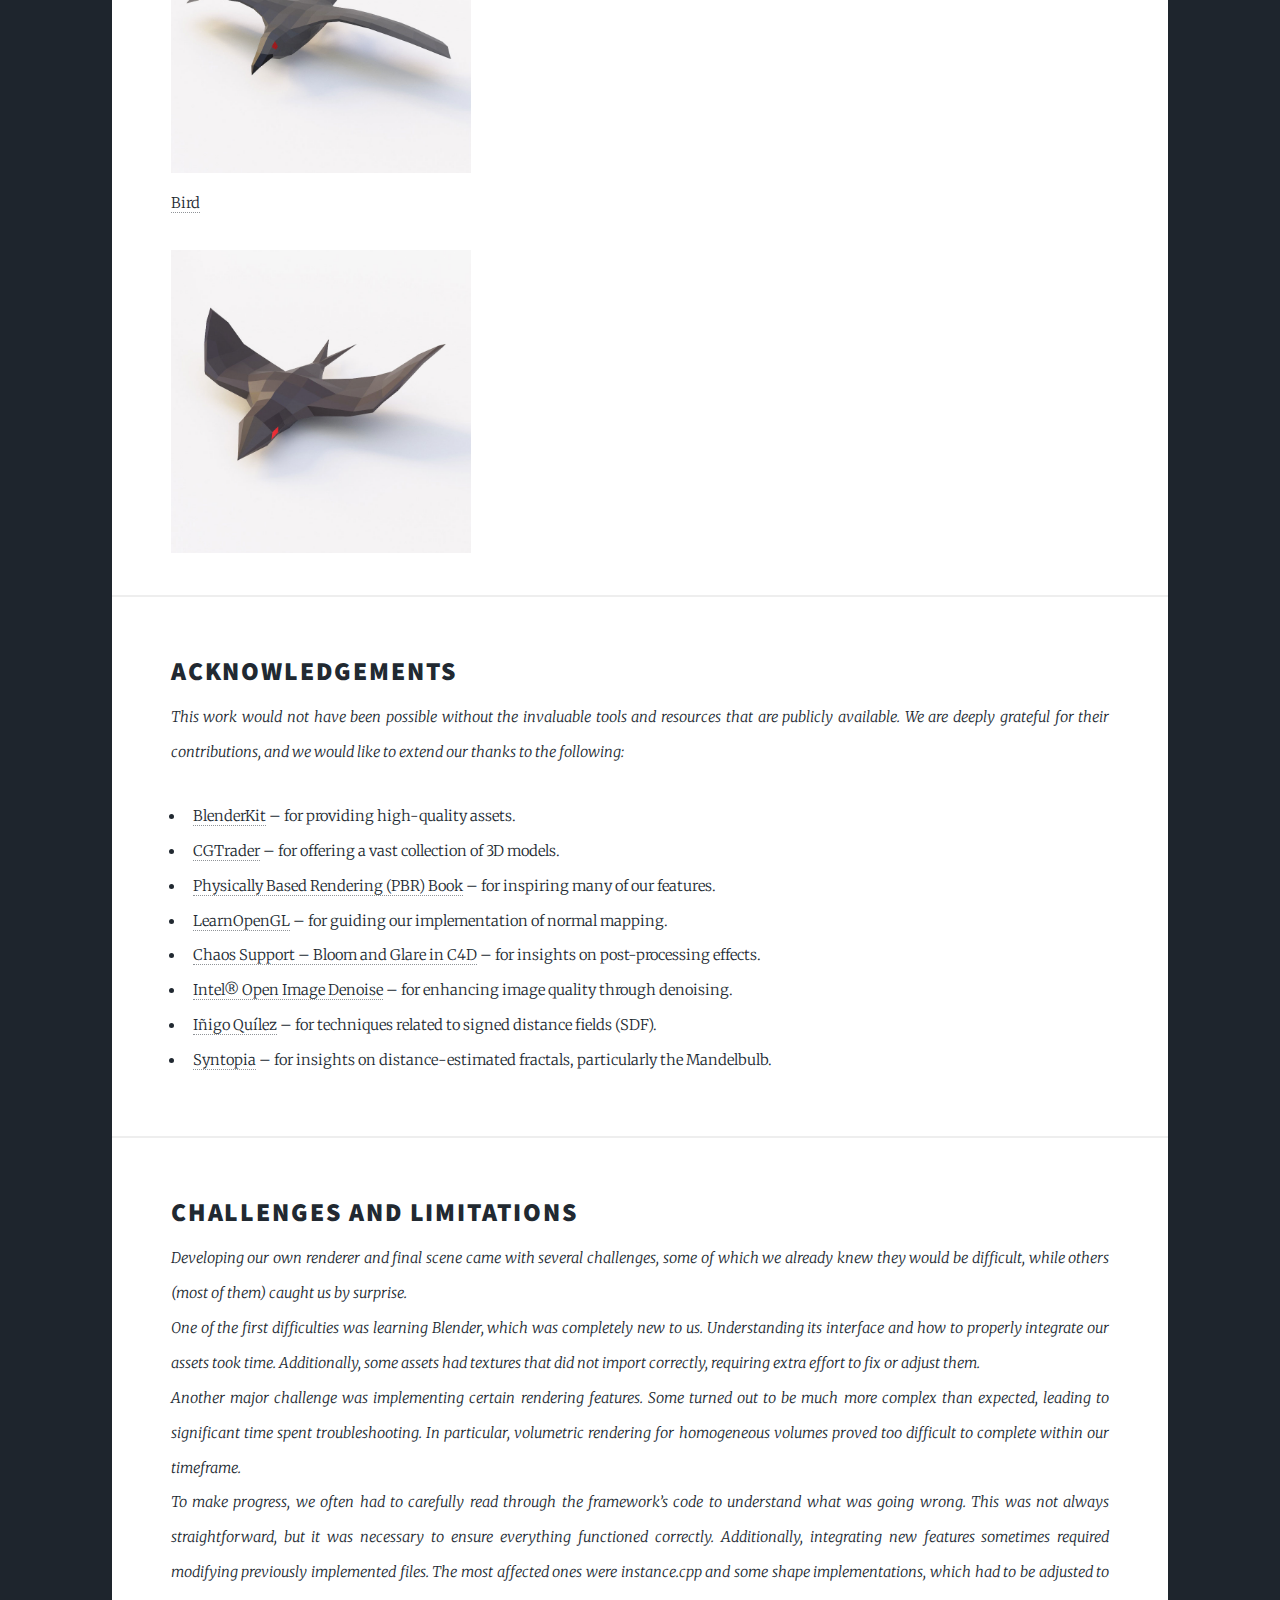
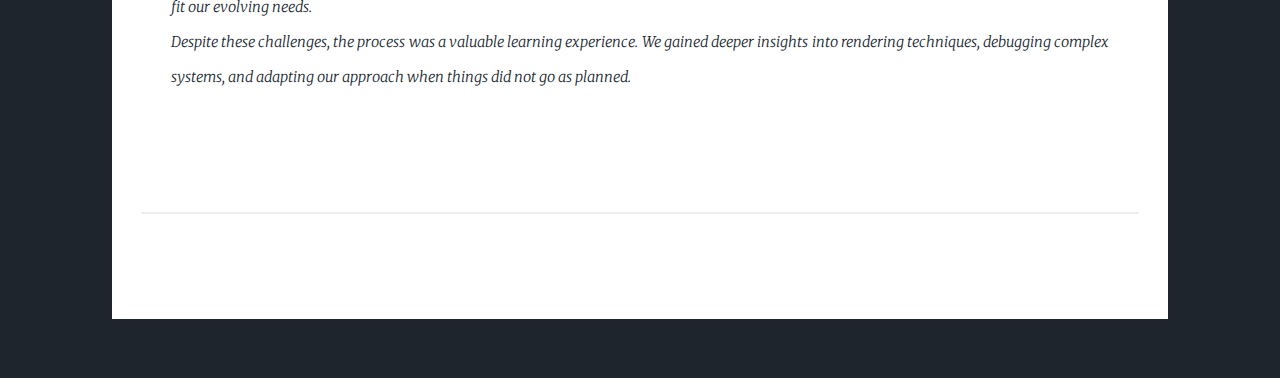
<file: docs/others.html>
<!DOCTYPE HTML>

<html>
	<head>
		<title>Rayquazing others</title>
		<meta charset="utf-8" />
		<meta name="viewport" content="width=device-width, initial-scale=1, user-scalable=no" />
		<link rel="icon" type="image/png" href="assets/favicon_io/favicon.ico">
		<link rel="icon" type="image/png" sizes="32x32" href="assets/favicon_io/favicon-32x32.png">
		<link rel="icon" type="image/png" sizes="16x16" href="assets/favicon_io/favicon-16x16.png">
		<link rel="stylesheet" href="assets/css/main.css" />
		<noscript><link rel="stylesheet" href="assets/css/noscript.css" /></noscript>
	</head>
	<body class="is-preload">

		<!-- Wrapper -->
			<div id="wrapper">

				<!-- Header -->
				<header id="header" style="margin-bottom: 0px; padding-bottom: 100px;">
					<a class="logo">Rayquazing</a>
					<br>
					<p style="font-size: 14px; margin-bottom: 0; padding-bottom: 0;">Alejandro Campayo Fernández & Luis Rodolfo Macias</p>
				</header>

				<!-- Nav -->
					<nav id="nav">
						<ul class="links">
							<li><a href="index.html">Our scene</a></li>
							<li><a href="features.html">Our features</a></li>
							<li class="active"><a href="others.html">Others</a></li>
						</ul>
						<ul class="icons">
							<li><a href="#" class="icon brands fa-github"><span class="label">GitHub</span></a></li>
						</ul>
					</nav>

				<!-- Main -->
					<div id="main">
						<header>
							<h2>Blender Assets</h2>
							<p>Below we list all the assets used in our scene. By clicking on their link you can access and download the free asset.</p>
							<div style="display: flex; flex-wrap: wrap; gap: 20px;">
								<!-- Column 1: Characters & Weapons -->
								<div style="flex: 1; min-width: 300px;">
									<h3>Characters & Weapons</h3>
									
									<p><a href="https://www.blenderkit.com/get-blenderkit/4d71b492-be49-4748-b159-6ec337aefa50/">Knight</a></p>
									<img src="images/assets/knight.png.webp" alt="" width="300px"/>
									
									<p><a href="https://www.blenderkit.com/get-blenderkit/43b192b0-cd56-4ed0-84ec-d6251feda8f9/">Sword</a></p>
									<img src="images/assets/sword.png.webp" alt="" width="300px"/>
									
									<p><a href="https://www.blenderkit.com/get-blenderkit/a75f2264-ecaf-47f4-a6cb-f593f9a42d1c/">Shield</a></p>
									<img src="images/assets/shield.png.webp" alt="" width="300px"/>

									<p><a href="https://www.blenderkit.com/get-blenderkit/fd876261-b49d-415d-a325-c3471fe9f65b/">Wooden wheel</a></p>
									<img src="images/assets/wheel.jpg.webp" alt="" width="300px"/>
						
								</div>
						
								<!-- Column 2: Environment -->
								<div style="flex: 1; min-width: 300px;">
									<h3>Environment</h3>
						
									<p><a href="https://www.blenderkit.com/get-blenderkit/5eabc804-de1f-4992-9a23-aabe70d40da8/">Rock</a></p>
									<img src="images/assets/rock.jpg.webp" alt="" width="300px"/>
						
									<p><a href="https://www.blenderkit.com/get-blenderkit/e3608e8b-01fb-4115-a572-d5046fc598d3/">Wildgrass</a></p>
									<img src="images/assets/grass.png.webp" alt="" width="300px"/>
						
									<p><a href="https://www.blenderkit.com/get-blenderkit/a3510eb7-ab03-4ff4-ab49-b8d8929da1c1/">Log</a></p>
									<img src="images/assets/wood.jpg.webp" alt="" width="300px"/>
						
									<p><a href="https://www.blenderkit.com/get-blenderkit/105e6724-77e5-4433-bc63-53e8dc054f08/">Dirt</a></p>
									<img src="images/assets/dirt.png.webp" alt="" width="300px"/>

									<p><a href="https://www.cgtrader.com/free-3d-models/architectural/other/lowpoly-modular-ruins-at-the-portal">Ruins</a></p>
									<img src="images/assets/ruins.jpg" alt="" width="300px"/>
								</div>
						
								<!-- Column 3: Sky & Creatures -->
								<div style="flex: 1; min-width: 300px;">
									<h3>Sky & Birds</h3>
						
									<p><a href="https://www.blenderkit.com/get-blenderkit/702deba1-c1a3-48d0-8c0b-3ae2b3b55dc6/">Night sky</a></p>
									<img src="images/assets/night_sky.jpg.webp" alt="" width="300px"/>
						
									<p><a href="https://www.photos-public-domain.com/2018/08/09/blue-sky-with-clouds-texture/">Clouds</a></p>
									<img src="images/assets/sky.jpg" alt="" width="300px"/>
						
									<p><a href="https://www.cgtrader.com/free-3d-models/animals/bird/raven-low-poly-3d-model">Raven</a></p>
									<img src="images/assets/bird1.png" alt="" width="300px"/>
						
									<p><a href="https://www.cgtrader.com/free-3d-models/animals/bird/bird-low-poly-3d-model-dac69081-34a0-44e8-af2b-7df94801e606">Bird</a></p>
									<img src="images/assets/birtd2.png" alt="" width="300px"/>
								</div>
							</div>
						</header>
						
						<!-- <header>
							<h2>Resources Used</h2>
							<p>Which resources do we have? In which computer and with which GPU have we run our code? What is the execution time considering this?</p>
						</header> -->
						
						<header>
							<h2>Acknowledgements</h2>
							<p>
								This work would not have been possible without the invaluable tools and resources that are publicly available.  
								We are deeply grateful for their contributions, and we would like to extend our thanks to the following:
							</p>
							<ul>
								<li>
									<a href="https://www.blenderkit.com/get-blenderkit/a3510eb7-ab03-4ff4-ab49-b8d8929da1c1/">BlenderKit</a> – for providing high-quality assets.
								</li>
								<li>
									<a href="https://www.cgtrader.com/">CGTrader</a> – for offering a vast collection of 3D models.
								</li>
								<li>
									<a href="https://www.pbr-book.org/4ed/Sampling_and_Reconstruction/Halton_Sampler#fragment-HaltonSamplerPublicMethods-0">Physically Based Rendering (PBR) Book</a> – for inspiring many of our features.
								</li>
								<li>
									<a href="https://learnopengl.com/Advanced-Lighting/Normal-Mapping">LearnOpenGL</a> – for guiding our implementation of normal mapping.
								</li>
								<li>
									<a href="https://support.chaos.com/hc/en-us/articles/4528607440401-How-to-use-Bloom-and-Glare-C4D">Chaos Support – Bloom and Glare in C4D</a> – for insights on post-processing effects.
								</li>
								<li>
									<a href="https://www.openimagedenoise.org">Intel® Open Image Denoise</a> – for enhancing image quality through denoising.
								</li>
								<li>
									<a href="https://iquilezles.org/articles/normalsSDF/">Iñigo Quílez</a> – for techniques related to signed distance fields (SDF).
								</li>
								<li>
									<a href="http://blog.hvidtfeldts.net/index.php/2011/09/distance-estimated-3d-fractals-v-the-mandelbulb-different-de-approximations/">Syntopia</a> – for insights on distance-estimated fractals, particularly the Mandelbulb.
								</li>
							</ul>
						</header>	
						
						<header>
							<h2>Challenges and limitations</h2>
							<p>
Developing our own renderer and final scene came with several challenges, some of which we already knew they would be difficult, while others (most of them) caught us by surprise.
<br>
One of the first difficulties was learning Blender, which was completely new to us. Understanding its interface and how to properly integrate our assets took time. Additionally, some assets had textures that did not import correctly, requiring extra effort to fix or adjust them.
<br>
Another major challenge was implementing certain rendering features. Some turned out to be much more complex than expected, leading to significant time spent troubleshooting. In particular, volumetric rendering for homogeneous volumes proved too difficult to complete within our timeframe.
<br>
To make progress, we often had to carefully read through the framework’s code to understand what was going wrong. This was not always straightforward, but it was necessary to ensure everything functioned correctly. Additionally, integrating new features sometimes required modifying previously implemented files. The most affected ones were instance.cpp and some shape implementations, which had to be adjusted to fit our evolving needs.
<br>
Despite these challenges, the process was a valuable learning experience. We gained deeper insights into rendering techniques, debugging complex systems, and adapting our approach when things did not go as planned.
							</p>
							
						</header>	


				<!-- Copyright -->
				<div id="copyright">
					<ul><li>&copy; 2024 <a href="https://www.linkedin.com/in/alejandro-campayo-fernández-84b47a223/?originalSubdomain=es">Alejandro Campayo Fernández</a>, 
						<a href="https://www.linkedin.com/in/luis-rodolfo-macias-jimenez-849a12219/?originalSubdomain=de">Luis Rodolfo Macias</a> 
					</li></ul>
				</div>


		<!-- Scripts -->
			<script src="assets/js/jquery.min.js"></script>
			<script src="assets/js/jquery.scrollex.min.js"></script>
			<script src="assets/js/jquery.scrolly.min.js"></script>
			<script src="assets/js/browser.min.js"></script>
			<script src="assets/js/breakpoints.min.js"></script>
			<script src="assets/js/util.js"></script>
			<script src="assets/js/main.js"></script>

	</body>
</html>
</file>
<file: docs/assets/css/twentytwenty.css>
/* ----------- */
/*  container  */
/* ----------- */
.twentytwenty-container {
    -webkit-box-sizing: content-box;
    -moz-box-sizing: content-box;
    box-sizing: content-box;
    overflow: hidden;
    position: relative;
    -webkit-user-select: none;
    -moz-user-select: none;
    margin: 5px auto;
    border: 2px solid black;
    display:block;
    /*width: 50%;*/
}
.twentytwenty-container img {
    position: absolute;
    top: 0;
    display: block;
    max-width: 100%;
    height: auto;
}
.twentytwenty-container * {
    -webkit-box-sizing: content-box;
    -moz-box-sizing: content-box;
    box-sizing: content-box;
}
.twentytwenty-frame-1,
.twentytwenty-frame-2,
.twentytwenty-frame-3,
.twentytwenty-frame-4 {
    position: absolute;
    display: block;
    z-index: 30;
    -webkit-box-shadow: 0px 0px 12px rgba(0, 0, 0, 0.5);
    -moz-box-shadow: 0px 0px 12px rgba(0, 0, 0, 0.5);
    box-shadow: 0px 0px 12px rgba(0, 0, 0, 0.5);
}
.twentytwenty-compare-2 .twentytwenty-frame-1 {
    border-right: 1px solid white;
    top: 0;
    left: 0;
    cursor: col-resize;
}
.twentytwenty-compare-2 .twentytwenty-frame-2 {
    border-left: 1px solid white;
    top: 0;
    right: 0;
    cursor: col-resize;
}

.twentytwenty-compare-3 .twentytwenty-frame-1,
.twentytwenty-compare-4 .twentytwenty-frame-1 {
    border-right: 1px solid white;
    border-bottom: 1px solid white;
    top: 0;
    left: 0;
    cursor: move;
}
.twentytwenty-compare-3 .twentytwenty-frame-2,
.twentytwenty-compare-4 .twentytwenty-frame-2 {
    border-left: 1px solid white;
    border-bottom: 1px solid white;
    top: 0;
    right: 0;
    cursor: move;
}
.twentytwenty-compare-3 .twentytwenty-frame-3 {
    border-top: 1px solid white;
    bottom: 0;
    cursor: move;
}
.twentytwenty-compare-4 .twentytwenty-frame-3 {
    border-right: 1px solid white;
    border-top: 1px solid white;
    bottom: 0;
    left: 0;
    cursor: move;
}
.twentytwenty-compare-4 .twentytwenty-frame-4 {
    border-left: 1px solid white;
    border-top: 1px solid white;
    bottom: 0;
    right: 0;
    cursor: move;
}





/* -------------------- */
/*  overlay and images  */
/* -------------------- */
.twentytwenty-overlay {
    position:relative;
    z-index: 25;
    overflow: hidden;
}
.twentytwenty-1 {
    z-index: 20;
}
.twentytwenty-2 {
    z-index: 10;
}
.twentytwenty-3 {
    z-index: 9;
}
.twentytwenty-4 {
    z-index: 8;
}

/* -------- */
/*  handle  */
/* -------- */
.twentytwenty-handle {
    height: 40px;
    width: 40px;
    position: absolute;
    left: 50%;
    top: 50%;
    margin-left: -22px;
    margin-top: -22px;
    border: 2px solid white;
    background:black;
    -webkit-border-radius: 1000px;
    -moz-border-radius: 1000px;
    border-radius: 1000px;
    -webkit-box-shadow: 0px 0px 12px rgba(0, 0, 0, 0.5);
    -moz-box-shadow: 0px 0px 12px rgba(0, 0, 0, 0.5);
    box-shadow: 0px 0px 12px rgba(0, 0, 0, 0.5);
    z-index: 40;
}
/*.twentytwenty-compare-2 .twentytwenty-handle:before,
.twentytwenty-compare-2 .twentytwenty-handle:after,
.twentytwenty-compare-4 .twentytwenty-handle:before,
.twentytwenty-compare-4 .twentytwenty-handle:after {
    content:" ";
    display: block;
    background: white;
    position: absolute;
    z-index: 30;
    -webkit-box-shadow: 0px 0px 12px rgba(0, 0, 0, 0.5);
    -moz-box-shadow: 0px 0px 12px rgba(0, 0, 0, 0.5);
    box-shadow: 0px 0px 12px rgba(0, 0, 0, 0.5);
}
.twentytwenty-compare-2 .twentytwenty-handle:before,
.twentytwenty-compare-2 .twentytwenty-handle:after {
    width: 2px;
    height: 9999px;
    left: 50%;
    margin-left: -1px;
}
.twentytwenty-compare-2 .twentytwenty-handle:before {
    bottom: 50%;
    margin-bottom: 22px;
}
.twentytwenty-compare-2 .twentytwenty-handle:after {
    top: 50%;
    margin-top: 22px;
}*/
.twentytwenty-compare-2 .twentytwenty-handle {
    cursor: col-resize;
}
.twentytwenty-compare-3 .twentytwenty-handle {
    cursor: move;
}
.twentytwenty-compare-4 .twentytwenty-handle {
    cursor: move;
}


/* -------- */
/*  labels  */
/* -------- */
.twentytwenty-label-1,
.twentytwenty-label-2,
.twentytwenty-label-3,
.twentytwenty-label-4 {
    position: absolute;
    /*text-shadow: 0px 0px 1em rgba(0, 0, 0, 0.5);*/
    text-shadow: 0 0 1ex black, 0 0 1ex black;
    color: white;
    /*font-size: 13px;*/
    /*letter-spacing: 0.1em;*/
    padding: 1ex;
    overflow: hidden;
    text-align: center;
}
.twentytwenty-compare-3 .twentytwenty-label-3 {
    width: 100%;
}

/* -------- */
/*  arrows  */
/* -------- */
.twentytwenty-left-arrow,
.twentytwenty-right-arrow,
.twentytwenty-up-arrow,
.twentytwenty-down-arrow {
    width: 0;
    height: 0;
    border: 6px inset transparent;
    position: absolute;
}
.twentytwenty-left-arrow,
.twentytwenty-right-arrow {
    top: 50%;
    margin-top: -6px;
}
.twentytwenty-up-arrow,
.twentytwenty-down-arrow {
    left: 50%;
    margin-left: -6px;
}
.twentytwenty-left-arrow {
    border-right: 6px solid white;
    left: 50%;
    margin-left: -20px;
}
.twentytwenty-right-arrow {
    border-left: 6px solid white;
    right: 50%;
    margin-right: -20px;
}
.twentytwenty-up-arrow {
    border-bottom: 6px solid white;
    top: 50%;
    margin-top: -20px;
}
.twentytwenty-down-arrow {
    border-top: 6px solid white;
    bottom: 50%;
    margin-bottom: -20px;
}
</file>
<file: docs/assets/css/main.css>
@import url(fontawesome-all.min.css);
@import url("https://fonts.googleapis.com/css?family=Merriweather:300,700,300italic,700italic|Source+Sans+Pro:900");


html, body, div, span, applet, object,
iframe, h1, h2, h3, h4, h5, h6, p, blockquote,
pre, a, abbr, acronym, address, big, cite,
code, del, dfn, em, img, ins, kbd, q, s, samp,
small, strike, strong, sub, sup, tt, var, b,
u, i, center, dl, dt, dd, ol, ul, li, fieldset,
form, label, legend, table, caption, tbody,
tfoot, thead, tr, th, td, article, aside,
canvas, details, embed, figure, figcaption,
footer, header, hgroup, menu, nav, output, ruby,
section, summary, time, mark, audio, video {
	margin: 0;
	padding: 0;
	border: 0;
	font-size: 100%;
	font: inherit;
	vertical-align: baseline;}

article, aside, details, figcaption, figure,
footer, header, hgroup, menu, nav, section {
	display: block;}

body {
	line-height: 1;
}

ol, ul {
	list-style: none;
}

blockquote, q {
	quotes: none;
}

	blockquote:before, blockquote:after, q:before, q:after {
		content: '';
		content: none;
	}

table {
	border-collapse: collapse;
	border-spacing: 0;
}

body {
	-webkit-text-size-adjust: none;
}

mark {
	background-color: transparent;
	color: inherit;
}

input::-moz-focus-inner {
	border: 0;
	padding: 0;
}

input, select, textarea {
	-moz-appearance: none;
	-webkit-appearance: none;
	-ms-appearance: none;
	appearance: none;
}

/* Basic */

	@-ms-viewport {
		width: device-width;
	}

	body {
		-ms-overflow-style: scrollbar;
	}

	@media screen and (max-width: 480px) {

		html, body {
			min-width: 320px;
		}

	}

	html {
		box-sizing: border-box;
	}

	*, *:before, *:after {
		box-sizing: inherit;
	}

	body {
		background-color: #1e252d;
	}

		body.is-preload *, body.is-preload *:before, body.is-preload *:after {
			-moz-animation: none !important;
			-webkit-animation: none !important;
			-ms-animation: none !important;
			animation: none !important;
			-moz-transition: none !important;
			-webkit-transition: none !important;
			-ms-transition: none !important;
			transition: none !important;
		}

/* Type */

	html {
		font-size: 16pt;
	}

		@media screen and (max-width: 1680px) {

			html {
				font-size: 12pt;
			}

		}

		@media screen and (max-width: 1280px) {

			html {
				font-size: 11pt;
			}

		}

		@media screen and (max-width: 360px) {

			html {
				font-size: 10pt;
			}

		}

	body {
		color: #212931;
	}

	body, input, select, textarea {
		font-family: "Merriweather", Georgia, serif;
		font-weight: 300;
		font-size: 1rem;
		line-height: 2.375;
	}

	a {
		-moz-transition: color 0.2s ease-in-out, background-color 0.2s ease-in-out, border-color 0.2s ease-in-out, box-shadow 0.2s ease-in-out;
		-webkit-transition: color 0.2s ease-in-out, background-color 0.2s ease-in-out, border-color 0.2s ease-in-out, box-shadow 0.2s ease-in-out;
		-ms-transition: color 0.2s ease-in-out, background-color 0.2s ease-in-out, border-color 0.2s ease-in-out, box-shadow 0.2s ease-in-out;
		transition: color 0.2s ease-in-out, background-color 0.2s ease-in-out, border-color 0.2s ease-in-out, box-shadow 0.2s ease-in-out;
		border-bottom: dotted 1px;
		text-decoration: none;
	}

		a:hover {
			border-bottom-color: transparent;
		}

	strong, b {
		font-weight: 600;
	}

	em, i {
		font-style: italic;
	}

	p {
		text-align: justify;
		margin: 0 0 2rem 0;
	}

	h1, h2, h3, h4, h5, h6 {
		font-family: "Source Sans Pro", Helvetica, sans-serif;
		font-weight: 900;
		line-height: 1.5;
		letter-spacing: 0.075em;
		text-transform: uppercase;
		margin: 0 0 1rem 0;
	}

		h1 a, h2 a, h3 a, h4 a, h5 a, h6 a {
			border-bottom: 0;
			color: inherit;
			text-decoration: none;
		}

	h1 {
		font-size: 4rem;
		line-height: 1.1;
		margin: 0 0 2rem 0;
	}

	h2 {
		font-size: 1.75rem;
		line-height: 1.3;
		margin: 0 0 1.5rem 0;
	}

	h3 {
		font-size: 1.25rem;
		margin: 0 0 1.5rem 0;
	}

	h4 {
		font-size: 1rem;
	}

	h5 {
		font-size: 0.9rem;
	}

	h6 {
		font-size: 0.8rem;
	}

	sub {
		font-size: 0.8rem;
		position: relative;
		top: 0.5rem;
	}

	sup {
		font-size: 0.8rem;
		position: relative;
		top: -0.5rem;
	}

	blockquote {
		border-left: solid 4px;
		font-style: italic;
		margin: 0 0 2rem 0;
		padding: 0.5rem 0 0.5rem 2rem;
	}

	code {
		border: solid 2px;
		font-family: "Courier New", monospace;
		font-size: 0.9rem;
		margin: 0 0.25rem;
		padding: 0.25rem 0.65rem;
	}

	pre {
		-webkit-overflow-scrolling: touch;
		font-family: "Courier New", monospace;
		font-size: 0.9rem;
		margin: 0 0 2rem 0;
	}

		pre code {
			display: block;
			line-height: 1.75;
			padding: 1rem 1.5rem;
			overflow-x: auto;
		}

	hr {
		border: 0;
		border-bottom: solid 2px;
		margin: 3rem 0;
	}

		hr.major {
			margin: 5rem 0;
		}

	.align-left {
		text-align: left;
	}

	.align-center {
		text-align: center;
	}

	.align-right {
		text-align: right;
	}

	input, select, textarea {
		color: #212931;
	}

	a {
		color: #212931;
		border-bottom-color: rgba(33, 41, 49, 0.5);
	}

		a:hover {
			border-bottom-color: transparent;
			color: #18bfef !important;
		}

	strong, b {
		color: #212931;
	}

	h1, h2, h3, h4, h5, h6 {
		color: #212931;
	}

	blockquote {
		border-left-color: #eeeeee;
	}

	code {
		background: rgba(220, 220, 220, 0.25);
		border-color: #eeeeee;
	}

	hr {
		border-bottom-color: #eeeeee;
	}

/* Row */

	.row {
		display: flex;
		flex-wrap: wrap;
		box-sizing: border-box;
		align-items: stretch;
	}

		.row > * {
			box-sizing: border-box;
		}

		.row.gtr-uniform > * > :last-child {
			margin-bottom: 0;
		}

		.row.aln-left {
			justify-content: flex-start;
		}

		.row.aln-center {
			justify-content: center;
		}

		.row.aln-right {
			justify-content: flex-end;
		}

		.row.aln-top {
			align-items: flex-start;
		}

		.row.aln-middle {
			align-items: center;
		}

		.row.aln-bottom {
			align-items: flex-end;
		}

		.row > .imp {
			order: -1;
		}

		.row > .col-1 {
			width: 8.33333%;
		}

		.row > .off-1 {
			margin-left: 8.33333%;
		}

		.row > .col-2 {
			width: 16.66667%;
		}

		.row > .off-2 {
			margin-left: 16.66667%;
		}

		.row > .col-3 {
			width: 25%;
		}

		.row > .off-3 {
			margin-left: 25%;
		}

		.row > .col-4 {
			width: 33.33333%;
		}

		.row > .off-4 {
			margin-left: 33.33333%;
		}

		.row > .col-5 {
			width: 41.66667%;
		}

		.row > .off-5 {
			margin-left: 41.66667%;
		}

		.row > .col-6 {
			width: 50%;
		}

		.row > .off-6 {
			margin-left: 50%;
		}

		.row > .col-7 {
			width: 58.33333%;
		}

		.row > .off-7 {
			margin-left: 58.33333%;
		}

		.row > .col-8 {
			width: 66.66667%;
		}

		.row > .off-8 {
			margin-left: 66.66667%;
		}

		.row > .col-9 {
			width: 75%;
		}

		.row > .off-9 {
			margin-left: 75%;
		}

		.row > .col-10 {
			width: 83.33333%;
		}

		.row > .off-10 {
			margin-left: 83.33333%;
		}

		.row > .col-11 {
			width: 91.66667%;
		}

		.row > .off-11 {
			margin-left: 91.66667%;
		}

		.row > .col-12 {
			width: 100%;
		}

		.row > .off-12 {
			margin-left: 100%;
		}

		.row.gtr-0 {
			margin-top: 0;
			margin-left: 0rem;
		}

			.row.gtr-0 > * {
				padding: 0 0 0 0rem;
			}

			.row.gtr-0.gtr-uniform {
				margin-top: 0rem;
			}

				.row.gtr-0.gtr-uniform > * {
					padding-top: 0rem;
				}

		.row.gtr-25 {
			margin-top: 0;
			margin-left: -0.375rem;
		}

			.row.gtr-25 > * {
				padding: 0 0 0 0.375rem;
			}

			.row.gtr-25.gtr-uniform {
				margin-top: -0.375rem;
			}

				.row.gtr-25.gtr-uniform > * {
					padding-top: 0.375rem;
				}

		.row.gtr-50 {
			margin-top: 0;
			margin-left: -0.75rem;
		}

			.row.gtr-50 > * {
				padding: 0 0 0 0.75rem;
			}

			.row.gtr-50.gtr-uniform {
				margin-top: -0.75rem;
			}

				.row.gtr-50.gtr-uniform > * {
					padding-top: 0.75rem;
				}

		.row {
			margin-top: 0;
			margin-left: -1.5rem;
		}

			.row > * {
				padding: 0 0 0 1.5rem;
			}

			.row.gtr-uniform {
				margin-top: -1.5rem;
			}

				.row.gtr-uniform > * {
					padding-top: 1.5rem;
				}

		.row.gtr-150 {
			margin-top: 0;
			margin-left: -2.25rem;
		}

			.row.gtr-150 > * {
				padding: 0 0 0 2.25rem;
			}

			.row.gtr-150.gtr-uniform {
				margin-top: -2.25rem;
			}

				.row.gtr-150.gtr-uniform > * {
					padding-top: 2.25rem;
				}

		.row.gtr-200 {
			margin-top: 0;
			margin-left: -3rem;
		}

			.row.gtr-200 > * {
				padding: 0 0 0 3rem;
			}

			.row.gtr-200.gtr-uniform {
				margin-top: -3rem;
			}

				.row.gtr-200.gtr-uniform > * {
					padding-top: 3rem;
				}

		@media screen and (max-width: 1680px) {

			.row {
				display: flex;
				flex-wrap: wrap;
				box-sizing: border-box;
				align-items: stretch;
			}

				.row > * {
					box-sizing: border-box;
				}

				.row.gtr-uniform > * > :last-child {
					margin-bottom: 0;
				}

				.row.aln-left {
					justify-content: flex-start;
				}

				.row.aln-center {
					justify-content: center;
				}

				.row.aln-right {
					justify-content: flex-end;
				}

				.row.aln-top {
					align-items: flex-start;
				}

				.row.aln-middle {
					align-items: center;
				}

				.row.aln-bottom {
					align-items: flex-end;
				}

				.row > .imp-xlarge {
					order: -1;
				}

				.row > .col-1-xlarge {
					width: 8.33333%;
				}

				.row > .off-1-xlarge {
					margin-left: 8.33333%;
				}

				.row > .col-2-xlarge {
					width: 16.66667%;
				}

				.row > .off-2-xlarge {
					margin-left: 16.66667%;
				}

				.row > .col-3-xlarge {
					width: 25%;
				}

				.row > .off-3-xlarge {
					margin-left: 25%;
				}

				.row > .col-4-xlarge {
					width: 33.33333%;
				}

				.row > .off-4-xlarge {
					margin-left: 33.33333%;
				}

				.row > .col-5-xlarge {
					width: 41.66667%;
				}

				.row > .off-5-xlarge {
					margin-left: 41.66667%;
				}

				.row > .col-6-xlarge {
					width: 50%;
				}

				.row > .off-6-xlarge {
					margin-left: 50%;
				}

				.row > .col-7-xlarge {
					width: 58.33333%;
				}

				.row > .off-7-xlarge {
					margin-left: 58.33333%;
				}

				.row > .col-8-xlarge {
					width: 66.66667%;
				}

				.row > .off-8-xlarge {
					margin-left: 66.66667%;
				}

				.row > .col-9-xlarge {
					width: 75%;
				}

				.row > .off-9-xlarge {
					margin-left: 75%;
				}

				.row > .col-10-xlarge {
					width: 83.33333%;
				}

				.row > .off-10-xlarge {
					margin-left: 83.33333%;
				}

				.row > .col-11-xlarge {
					width: 91.66667%;
				}

				.row > .off-11-xlarge {
					margin-left: 91.66667%;
				}

				.row > .col-12-xlarge {
					width: 100%;
				}

				.row > .off-12-xlarge {
					margin-left: 100%;
				}

				.row.gtr-0 {
					margin-top: 0;
					margin-left: 0rem;
				}

					.row.gtr-0 > * {
						padding: 0 0 0 0rem;
					}

					.row.gtr-0.gtr-uniform {
						margin-top: 0rem;
					}

						.row.gtr-0.gtr-uniform > * {
							padding-top: 0rem;
						}

				.row.gtr-25 {
					margin-top: 0;
					margin-left: -0.375rem;
				}

					.row.gtr-25 > * {
						padding: 0 0 0 0.375rem;
					}

					.row.gtr-25.gtr-uniform {
						margin-top: -0.375rem;
					}

						.row.gtr-25.gtr-uniform > * {
							padding-top: 0.375rem;
						}

				.row.gtr-50 {
					margin-top: 0;
					margin-left: -0.75rem;
				}

					.row.gtr-50 > * {
						padding: 0 0 0 0.75rem;
					}

					.row.gtr-50.gtr-uniform {
						margin-top: -0.75rem;
					}

						.row.gtr-50.gtr-uniform > * {
							padding-top: 0.75rem;
						}

				.row {
					margin-top: 0;
					margin-left: -1.5rem;
				}

					.row > * {
						padding: 0 0 0 1.5rem;
					}

					.row.gtr-uniform {
						margin-top: -1.5rem;
					}

						.row.gtr-uniform > * {
							padding-top: 1.5rem;
						}

				.row.gtr-150 {
					margin-top: 0;
					margin-left: -2.25rem;
				}

					.row.gtr-150 > * {
						padding: 0 0 0 2.25rem;
					}

					.row.gtr-150.gtr-uniform {
						margin-top: -2.25rem;
					}

						.row.gtr-150.gtr-uniform > * {
							padding-top: 2.25rem;
						}

				.row.gtr-200 {
					margin-top: 0;
					margin-left: -3rem;
				}

					.row.gtr-200 > * {
						padding: 0 0 0 3rem;
					}

					.row.gtr-200.gtr-uniform {
						margin-top: -3rem;
					}

						.row.gtr-200.gtr-uniform > * {
							padding-top: 3rem;
						}

		}

		@media screen and (max-width: 1280px) {

			.row {
				display: flex;
				flex-wrap: wrap;
				box-sizing: border-box;
				align-items: stretch;
			}

				.row > * {
					box-sizing: border-box;
				}

				.row.gtr-uniform > * > :last-child {
					margin-bottom: 0;
				}

				.row.aln-left {
					justify-content: flex-start;
				}

				.row.aln-center {
					justify-content: center;
				}

				.row.aln-right {
					justify-content: flex-end;
				}

				.row.aln-top {
					align-items: flex-start;
				}

				.row.aln-middle {
					align-items: center;
				}

				.row.aln-bottom {
					align-items: flex-end;
				}

				.row > .imp-large {
					order: -1;
				}

				.row > .col-1-large {
					width: 8.33333%;
				}

				.row > .off-1-large {
					margin-left: 8.33333%;
				}

				.row > .col-2-large {
					width: 16.66667%;
				}

				.row > .off-2-large {
					margin-left: 16.66667%;
				}

				.row > .col-3-large {
					width: 25%;
				}

				.row > .off-3-large {
					margin-left: 25%;
				}

				.row > .col-4-large {
					width: 33.33333%;
				}

				.row > .off-4-large {
					margin-left: 33.33333%;
				}

				.row > .col-5-large {
					width: 41.66667%;
				}

				.row > .off-5-large {
					margin-left: 41.66667%;
				}

				.row > .col-6-large {
					width: 50%;
				}

				.row > .off-6-large {
					margin-left: 50%;
				}

				.row > .col-7-large {
					width: 58.33333%;
				}

				.row > .off-7-large {
					margin-left: 58.33333%;
				}

				.row > .col-8-large {
					width: 66.66667%;
				}

				.row > .off-8-large {
					margin-left: 66.66667%;
				}

				.row > .col-9-large {
					width: 75%;
				}

				.row > .off-9-large {
					margin-left: 75%;
				}

				.row > .col-10-large {
					width: 83.33333%;
				}

				.row > .off-10-large {
					margin-left: 83.33333%;
				}

				.row > .col-11-large {
					width: 91.66667%;
				}

				.row > .off-11-large {
					margin-left: 91.66667%;
				}

				.row > .col-12-large {
					width: 100%;
				}

				.row > .off-12-large {
					margin-left: 100%;
				}

				.row.gtr-0 {
					margin-top: 0;
					margin-left: 0rem;
				}

					.row.gtr-0 > * {
						padding: 0 0 0 0rem;
					}

					.row.gtr-0.gtr-uniform {
						margin-top: 0rem;
					}

						.row.gtr-0.gtr-uniform > * {
							padding-top: 0rem;
						}

				.row.gtr-25 {
					margin-top: 0;
					margin-left: -0.375rem;
				}

					.row.gtr-25 > * {
						padding: 0 0 0 0.375rem;
					}

					.row.gtr-25.gtr-uniform {
						margin-top: -0.375rem;
					}

						.row.gtr-25.gtr-uniform > * {
							padding-top: 0.375rem;
						}

				.row.gtr-50 {
					margin-top: 0;
					margin-left: -0.75rem;
				}

					.row.gtr-50 > * {
						padding: 0 0 0 0.75rem;
					}

					.row.gtr-50.gtr-uniform {
						margin-top: -0.75rem;
					}

						.row.gtr-50.gtr-uniform > * {
							padding-top: 0.75rem;
						}

				.row {
					margin-top: 0;
					margin-left: -1.5rem;
				}

					.row > * {
						padding: 0 0 0 1.5rem;
					}

					.row.gtr-uniform {
						margin-top: -1.5rem;
					}

						.row.gtr-uniform > * {
							padding-top: 1.5rem;
						}

				.row.gtr-150 {
					margin-top: 0;
					margin-left: -2.25rem;
				}

					.row.gtr-150 > * {
						padding: 0 0 0 2.25rem;
					}

					.row.gtr-150.gtr-uniform {
						margin-top: -2.25rem;
					}

						.row.gtr-150.gtr-uniform > * {
							padding-top: 2.25rem;
						}

				.row.gtr-200 {
					margin-top: 0;
					margin-left: -3rem;
				}

					.row.gtr-200 > * {
						padding: 0 0 0 3rem;
					}

					.row.gtr-200.gtr-uniform {
						margin-top: -3rem;
					}

						.row.gtr-200.gtr-uniform > * {
							padding-top: 3rem;
						}

		}

		@media screen and (max-width: 980px) {

			.row {
				display: flex;
				flex-wrap: wrap;
				box-sizing: border-box;
				align-items: stretch;
			}

				.row > * {
					box-sizing: border-box;
				}

				.row.gtr-uniform > * > :last-child {
					margin-bottom: 0;
				}

				.row.aln-left {
					justify-content: flex-start;
				}

				.row.aln-center {
					justify-content: center;
				}

				.row.aln-right {
					justify-content: flex-end;
				}

				.row.aln-top {
					align-items: flex-start;
				}

				.row.aln-middle {
					align-items: center;
				}

				.row.aln-bottom {
					align-items: flex-end;
				}

				.row > .imp-medium {
					order: -1;
				}

				.row > .col-1-medium {
					width: 8.33333%;
				}

				.row > .off-1-medium {
					margin-left: 8.33333%;
				}

				.row > .col-2-medium {
					width: 16.66667%;
				}

				.row > .off-2-medium {
					margin-left: 16.66667%;
				}

				.row > .col-3-medium {
					width: 25%;
				}

				.row > .off-3-medium {
					margin-left: 25%;
				}

				.row > .col-4-medium {
					width: 33.33333%;
				}

				.row > .off-4-medium {
					margin-left: 33.33333%;
				}

				.row > .col-5-medium {
					width: 41.66667%;
				}

				.row > .off-5-medium {
					margin-left: 41.66667%;
				}

				.row > .col-6-medium {
					width: 50%;
				}

				.row > .off-6-medium {
					margin-left: 50%;
				}

				.row > .col-7-medium {
					width: 58.33333%;
				}

				.row > .off-7-medium {
					margin-left: 58.33333%;
				}

				.row > .col-8-medium {
					width: 66.66667%;
				}

				.row > .off-8-medium {
					margin-left: 66.66667%;
				}

				.row > .col-9-medium {
					width: 75%;
				}

				.row > .off-9-medium {
					margin-left: 75%;
				}

				.row > .col-10-medium {
					width: 83.33333%;
				}

				.row > .off-10-medium {
					margin-left: 83.33333%;
				}

				.row > .col-11-medium {
					width: 91.66667%;
				}

				.row > .off-11-medium {
					margin-left: 91.66667%;
				}

				.row > .col-12-medium {
					width: 100%;
				}

				.row > .off-12-medium {
					margin-left: 100%;
				}

				.row.gtr-0 {
					margin-top: 0;
					margin-left: 0rem;
				}

					.row.gtr-0 > * {
						padding: 0 0 0 0rem;
					}

					.row.gtr-0.gtr-uniform {
						margin-top: 0rem;
					}

						.row.gtr-0.gtr-uniform > * {
							padding-top: 0rem;
						}

				.row.gtr-25 {
					margin-top: 0;
					margin-left: -0.375rem;
				}

					.row.gtr-25 > * {
						padding: 0 0 0 0.375rem;
					}

					.row.gtr-25.gtr-uniform {
						margin-top: -0.375rem;
					}

						.row.gtr-25.gtr-uniform > * {
							padding-top: 0.375rem;
						}

				.row.gtr-50 {
					margin-top: 0;
					margin-left: -0.75rem;
				}

					.row.gtr-50 > * {
						padding: 0 0 0 0.75rem;
					}

					.row.gtr-50.gtr-uniform {
						margin-top: -0.75rem;
					}

						.row.gtr-50.gtr-uniform > * {
							padding-top: 0.75rem;
						}

				.row {
					margin-top: 0;
					margin-left: -1.5rem;
				}

					.row > * {
						padding: 0 0 0 1.5rem;
					}

					.row.gtr-uniform {
						margin-top: -1.5rem;
					}

						.row.gtr-uniform > * {
							padding-top: 1.5rem;
						}

				.row.gtr-150 {
					margin-top: 0;
					margin-left: -2.25rem;
				}

					.row.gtr-150 > * {
						padding: 0 0 0 2.25rem;
					}

					.row.gtr-150.gtr-uniform {
						margin-top: -2.25rem;
					}

						.row.gtr-150.gtr-uniform > * {
							padding-top: 2.25rem;
						}

				.row.gtr-200 {
					margin-top: 0;
					margin-left: -3rem;
				}

					.row.gtr-200 > * {
						padding: 0 0 0 3rem;
					}

					.row.gtr-200.gtr-uniform {
						margin-top: -3rem;
					}

						.row.gtr-200.gtr-uniform > * {
							padding-top: 3rem;
						}

		}

		@media screen and (max-width: 736px) {

			.row {
				display: flex;
				flex-wrap: wrap;
				box-sizing: border-box;
				align-items: stretch;
			}

				.row > * {
					box-sizing: border-box;
				}

				.row.gtr-uniform > * > :last-child {
					margin-bottom: 0;
				}

				.row.aln-left {
					justify-content: flex-start;
				}

				.row.aln-center {
					justify-content: center;
				}

				.row.aln-right {
					justify-content: flex-end;
				}

				.row.aln-top {
					align-items: flex-start;
				}

				.row.aln-middle {
					align-items: center;
				}

				.row.aln-bottom {
					align-items: flex-end;
				}

				.row > .imp-small {
					order: -1;
				}

				.row > .col-1-small {
					width: 8.33333%;
				}

				.row > .off-1-small {
					margin-left: 8.33333%;
				}

				.row > .col-2-small {
					width: 16.66667%;
				}

				.row > .off-2-small {
					margin-left: 16.66667%;
				}

				.row > .col-3-small {
					width: 25%;
				}

				.row > .off-3-small {
					margin-left: 25%;
				}

				.row > .col-4-small {
					width: 33.33333%;
				}

				.row > .off-4-small {
					margin-left: 33.33333%;
				}

				.row > .col-5-small {
					width: 41.66667%;
				}

				.row > .off-5-small {
					margin-left: 41.66667%;
				}

				.row > .col-6-small {
					width: 50%;
				}

				.row > .off-6-small {
					margin-left: 50%;
				}

				.row > .col-7-small {
					width: 58.33333%;
				}

				.row > .off-7-small {
					margin-left: 58.33333%;
				}

				.row > .col-8-small {
					width: 66.66667%;
				}

				.row > .off-8-small {
					margin-left: 66.66667%;
				}

				.row > .col-9-small {
					width: 75%;
				}

				.row > .off-9-small {
					margin-left: 75%;
				}

				.row > .col-10-small {
					width: 83.33333%;
				}

				.row > .off-10-small {
					margin-left: 83.33333%;
				}

				.row > .col-11-small {
					width: 91.66667%;
				}

				.row > .off-11-small {
					margin-left: 91.66667%;
				}

				.row > .col-12-small {
					width: 100%;
				}

				.row > .off-12-small {
					margin-left: 100%;
				}

				.row.gtr-0 {
					margin-top: 0;
					margin-left: 0rem;
				}

					.row.gtr-0 > * {
						padding: 0 0 0 0rem;
					}

					.row.gtr-0.gtr-uniform {
						margin-top: 0rem;
					}

						.row.gtr-0.gtr-uniform > * {
							padding-top: 0rem;
						}

				.row.gtr-25 {
					margin-top: 0;
					margin-left: -0.375rem;
				}

					.row.gtr-25 > * {
						padding: 0 0 0 0.375rem;
					}

					.row.gtr-25.gtr-uniform {
						margin-top: -0.375rem;
					}

						.row.gtr-25.gtr-uniform > * {
							padding-top: 0.375rem;
						}

				.row.gtr-50 {
					margin-top: 0;
					margin-left: -0.75rem;
				}

					.row.gtr-50 > * {
						padding: 0 0 0 0.75rem;
					}

					.row.gtr-50.gtr-uniform {
						margin-top: -0.75rem;
					}

						.row.gtr-50.gtr-uniform > * {
							padding-top: 0.75rem;
						}

				.row {
					margin-top: 0;
					margin-left: -1.5rem;
				}

					.row > * {
						padding: 0 0 0 1.5rem;
					}

					.row.gtr-uniform {
						margin-top: -1.5rem;
					}

						.row.gtr-uniform > * {
							padding-top: 1.5rem;
						}

				.row.gtr-150 {
					margin-top: 0;
					margin-left: -2.25rem;
				}

					.row.gtr-150 > * {
						padding: 0 0 0 2.25rem;
					}

					.row.gtr-150.gtr-uniform {
						margin-top: -2.25rem;
					}

						.row.gtr-150.gtr-uniform > * {
							padding-top: 2.25rem;
						}

				.row.gtr-200 {
					margin-top: 0;
					margin-left: -3rem;
				}

					.row.gtr-200 > * {
						padding: 0 0 0 3rem;
					}

					.row.gtr-200.gtr-uniform {
						margin-top: -3rem;
					}

						.row.gtr-200.gtr-uniform > * {
							padding-top: 3rem;
						}

		}

		@media screen and (max-width: 480px) {

			.row {
				display: flex;
				flex-wrap: wrap;
				box-sizing: border-box;
				align-items: stretch;
			}

				.row > * {
					box-sizing: border-box;
				}

				.row.gtr-uniform > * > :last-child {
					margin-bottom: 0;
				}

				.row.aln-left {
					justify-content: flex-start;
				}

				.row.aln-center {
					justify-content: center;
				}

				.row.aln-right {
					justify-content: flex-end;
				}

				.row.aln-top {
					align-items: flex-start;
				}

				.row.aln-middle {
					align-items: center;
				}

				.row.aln-bottom {
					align-items: flex-end;
				}

				.row > .imp-xsmall {
					order: -1;
				}

				.row > .col-1-xsmall {
					width: 8.33333%;
				}

				.row > .off-1-xsmall {
					margin-left: 8.33333%;
				}

				.row > .col-2-xsmall {
					width: 16.66667%;
				}

				.row > .off-2-xsmall {
					margin-left: 16.66667%;
				}

				.row > .col-3-xsmall {
					width: 25%;
				}

				.row > .off-3-xsmall {
					margin-left: 25%;
				}

				.row > .col-4-xsmall {
					width: 33.33333%;
				}

				.row > .off-4-xsmall {
					margin-left: 33.33333%;
				}

				.row > .col-5-xsmall {
					width: 41.66667%;
				}

				.row > .off-5-xsmall {
					margin-left: 41.66667%;
				}

				.row > .col-6-xsmall {
					width: 50%;
				}

				.row > .off-6-xsmall {
					margin-left: 50%;
				}

				.row > .col-7-xsmall {
					width: 58.33333%;
				}

				.row > .off-7-xsmall {
					margin-left: 58.33333%;
				}

				.row > .col-8-xsmall {
					width: 66.66667%;
				}

				.row > .off-8-xsmall {
					margin-left: 66.66667%;
				}

				.row > .col-9-xsmall {
					width: 75%;
				}

				.row > .off-9-xsmall {
					margin-left: 75%;
				}

				.row > .col-10-xsmall {
					width: 83.33333%;
				}

				.row > .off-10-xsmall {
					margin-left: 83.33333%;
				}

				.row > .col-11-xsmall {
					width: 91.66667%;
				}

				.row > .off-11-xsmall {
					margin-left: 91.66667%;
				}

				.row > .col-12-xsmall {
					width: 100%;
				}

				.row > .off-12-xsmall {
					margin-left: 100%;
				}

				.row.gtr-0 {
					margin-top: 0;
					margin-left: 0rem;
				}

					.row.gtr-0 > * {
						padding: 0 0 0 0rem;
					}

					.row.gtr-0.gtr-uniform {
						margin-top: 0rem;
					}

						.row.gtr-0.gtr-uniform > * {
							padding-top: 0rem;
						}

				.row.gtr-25 {
					margin-top: 0;
					margin-left: -0.375rem;
				}

					.row.gtr-25 > * {
						padding: 0 0 0 0.375rem;
					}

					.row.gtr-25.gtr-uniform {
						margin-top: -0.375rem;
					}

						.row.gtr-25.gtr-uniform > * {
							padding-top: 0.375rem;
						}

				.row.gtr-50 {
					margin-top: 0;
					margin-left: -0.75rem;
				}

					.row.gtr-50 > * {
						padding: 0 0 0 0.75rem;
					}

					.row.gtr-50.gtr-uniform {
						margin-top: -0.75rem;
					}

						.row.gtr-50.gtr-uniform > * {
							padding-top: 0.75rem;
						}

				.row {
					margin-top: 0;
					margin-left: -1.5rem;
				}

					.row > * {
						padding: 0 0 0 1.5rem;
					}

					.row.gtr-uniform {
						margin-top: -1.5rem;
					}

						.row.gtr-uniform > * {
							padding-top: 1.5rem;
						}

				.row.gtr-150 {
					margin-top: 0;
					margin-left: -2.25rem;
				}

					.row.gtr-150 > * {
						padding: 0 0 0 2.25rem;
					}

					.row.gtr-150.gtr-uniform {
						margin-top: -2.25rem;
					}

						.row.gtr-150.gtr-uniform > * {
							padding-top: 2.25rem;
						}

				.row.gtr-200 {
					margin-top: 0;
					margin-left: -3rem;
				}

					.row.gtr-200 > * {
						padding: 0 0 0 3rem;
					}

					.row.gtr-200.gtr-uniform {
						margin-top: -3rem;
					}

						.row.gtr-200.gtr-uniform > * {
							padding-top: 3rem;
						}

		}

		@media screen and (max-width: 360px) {

			.row {
				display: flex;
				flex-wrap: wrap;
				box-sizing: border-box;
				align-items: stretch;
			}

				.row > * {
					box-sizing: border-box;
				}

				.row.gtr-uniform > * > :last-child {
					margin-bottom: 0;
				}

				.row.aln-left {
					justify-content: flex-start;
				}

				.row.aln-center {
					justify-content: center;
				}

				.row.aln-right {
					justify-content: flex-end;
				}

				.row.aln-top {
					align-items: flex-start;
				}

				.row.aln-middle {
					align-items: center;
				}

				.row.aln-bottom {
					align-items: flex-end;
				}

				.row > .imp-xxsmall {
					order: -1;
				}

				.row > .col-1-xxsmall {
					width: 8.33333%;
				}

				.row > .off-1-xxsmall {
					margin-left: 8.33333%;
				}

				.row > .col-2-xxsmall {
					width: 16.66667%;
				}

				.row > .off-2-xxsmall {
					margin-left: 16.66667%;
				}

				.row > .col-3-xxsmall {
					width: 25%;
				}

				.row > .off-3-xxsmall {
					margin-left: 25%;
				}

				.row > .col-4-xxsmall {
					width: 33.33333%;
				}

				.row > .off-4-xxsmall {
					margin-left: 33.33333%;
				}

				.row > .col-5-xxsmall {
					width: 41.66667%;
				}

				.row > .off-5-xxsmall {
					margin-left: 41.66667%;
				}

				.row > .col-6-xxsmall {
					width: 50%;
				}

				.row > .off-6-xxsmall {
					margin-left: 50%;
				}

				.row > .col-7-xxsmall {
					width: 58.33333%;
				}

				.row > .off-7-xxsmall {
					margin-left: 58.33333%;
				}

				.row > .col-8-xxsmall {
					width: 66.66667%;
				}

				.row > .off-8-xxsmall {
					margin-left: 66.66667%;
				}

				.row > .col-9-xxsmall {
					width: 75%;
				}

				.row > .off-9-xxsmall {
					margin-left: 75%;
				}

				.row > .col-10-xxsmall {
					width: 83.33333%;
				}

				.row > .off-10-xxsmall {
					margin-left: 83.33333%;
				}

				.row > .col-11-xxsmall {
					width: 91.66667%;
				}

				.row > .off-11-xxsmall {
					margin-left: 91.66667%;
				}

				.row > .col-12-xxsmall {
					width: 100%;
				}

				.row > .off-12-xxsmall {
					margin-left: 100%;
				}

				.row.gtr-0 {
					margin-top: 0;
					margin-left: 0rem;
				}

					.row.gtr-0 > * {
						padding: 0 0 0 0rem;
					}

					.row.gtr-0.gtr-uniform {
						margin-top: 0rem;
					}

						.row.gtr-0.gtr-uniform > * {
							padding-top: 0rem;
						}

				.row.gtr-25 {
					margin-top: 0;
					margin-left: -0.375rem;
				}

					.row.gtr-25 > * {
						padding: 0 0 0 0.375rem;
					}

					.row.gtr-25.gtr-uniform {
						margin-top: -0.375rem;
					}

						.row.gtr-25.gtr-uniform > * {
							padding-top: 0.375rem;
						}

				.row.gtr-50 {
					margin-top: 0;
					margin-left: -0.75rem;
				}

					.row.gtr-50 > * {
						padding: 0 0 0 0.75rem;
					}

					.row.gtr-50.gtr-uniform {
						margin-top: -0.75rem;
					}

						.row.gtr-50.gtr-uniform > * {
							padding-top: 0.75rem;
						}

				.row {
					margin-top: 0;
					margin-left: -1.5rem;
				}

					.row > * {
						padding: 0 0 0 1.5rem;
					}

					.row.gtr-uniform {
						margin-top: -1.5rem;
					}

						.row.gtr-uniform > * {
							padding-top: 1.5rem;
						}

				.row.gtr-150 {
					margin-top: 0;
					margin-left: -2.25rem;
				}

					.row.gtr-150 > * {
						padding: 0 0 0 2.25rem;
					}

					.row.gtr-150.gtr-uniform {
						margin-top: -2.25rem;
					}

						.row.gtr-150.gtr-uniform > * {
							padding-top: 2.25rem;
						}

				.row.gtr-200 {
					margin-top: 0;
					margin-left: -3rem;
				}

					.row.gtr-200 > * {
						padding: 0 0 0 3rem;
					}

					.row.gtr-200.gtr-uniform {
						margin-top: -3rem;
					}

						.row.gtr-200.gtr-uniform > * {
							padding-top: 3rem;
						}

		}

/* Box */

	.box {
		border: solid 2px;
		margin-bottom: 2rem;
		padding: 1.5rem;
	}

		.box > :last-child,
		.box > :last-child > :last-child,
		.box > :last-child > :last-child > :last-child {
			margin-bottom: 0;
		}

		.box.alt {
			border: 0;
			border-radius: 0;
			padding: 0;
		}

	.box {
		border-color: #eeeeee;
	}

/* Button */

	input[type="submit"],
	input[type="reset"],
	input[type="button"],
	button,
	.button {
		-moz-appearance: none;
		-webkit-appearance: none;
		-ms-appearance: none;
		appearance: none;
		-moz-transition: background-color 0.2s ease-in-out, box-shadow 0.2s ease-in-out, color 0.2s ease-in-out;
		-webkit-transition: background-color 0.2s ease-in-out, box-shadow 0.2s ease-in-out, color 0.2s ease-in-out;
		-ms-transition: background-color 0.2s ease-in-out, box-shadow 0.2s ease-in-out, color 0.2s ease-in-out;
		transition: background-color 0.2s ease-in-out, box-shadow 0.2s ease-in-out, color 0.2s ease-in-out;
		border: 0;
		border-radius: 0;
		cursor: pointer;
		display: inline-block;
		font-family: "Source Sans Pro", Helvetica, sans-serif;
		font-size: 0.8rem;
		font-weight: 900;
		letter-spacing: 0.075em;
		height: 3rem;
		line-height: 3rem;
		padding: 0 2rem;
		text-align: center;
		text-decoration: none;
		text-transform: uppercase;
		white-space: nowrap;
	}

		input[type="submit"].icon:before,
		input[type="reset"].icon:before,
		input[type="button"].icon:before,
		button.icon:before,
		.button.icon:before {
			margin-right: 0.5rem;
		}

		input[type="submit"].icon.solo,
		input[type="reset"].icon.solo,
		input[type="button"].icon.solo,
		button.icon.solo,
		.button.icon.solo {
			position: relative;
			width: 4rem;
			height: 4rem;
			line-height: 4rem;
			border-radius: 4rem;
			text-indent: 4rem;
			overflow: hidden;
			padding: 0;
			white-space: nowrap;
		}

			input[type="submit"].icon.solo:before,
			input[type="reset"].icon.solo:before,
			input[type="button"].icon.solo:before,
			button.icon.solo:before,
			.button.icon.solo:before {
				position: absolute;
				display: block;
				top: 0;
				left: 0;
				width: inherit;
				height: inherit;
				line-height: inherit;
				font-size: 1.25rem;
				margin-right: 0;
				text-align: center;
				text-indent: 0;
			}

		input[type="submit"].fit,
		input[type="reset"].fit,
		input[type="button"].fit,
		button.fit,
		.button.fit {
			width: 100%;
		}

		input[type="submit"].small,
		input[type="reset"].small,
		input[type="button"].small,
		button.small,
		.button.small {
			font-size: 0.7rem;
			height: 2.5rem;
			line-height: 2.5rem;
			padding: 0 1.5rem;
		}

		input[type="submit"].large,
		input[type="reset"].large,
		input[type="button"].large,
		button.large,
		.button.large {
			font-size: 0.9rem;
			height: 3.5rem;
			line-height: 3.5rem;
			padding: 0 2.75rem;
		}

		@media screen and (max-width: 980px) {

			input[type="submit"],
			input[type="reset"],
			input[type="button"],
			button,
			.button {
				font-size: 0.9rem;
				height: 3.25rem;
				line-height: 3.25rem;
			}

				input[type="submit"].large,
				input[type="reset"].large,
				input[type="button"].large,
				button.large,
				.button.large {
					font-size: 1rem;
					height: 3.75rem;
					line-height: 3.75rem;
				}

		}

		input[type="submit"].disabled, input[type="submit"]:disabled,
		input[type="reset"].disabled,
		input[type="reset"]:disabled,
		input[type="button"].disabled,
		input[type="button"]:disabled,
		button.disabled,
		button:disabled,
		.button.disabled,
		.button:disabled {
			pointer-events: none;
			opacity: 0.25;
		}

	input[type="submit"],
	input[type="reset"],
	input[type="button"],
	button,
	.button {
		background-color: transparent;
		box-shadow: inset 0 0 0 2px #212931;
		color: #212931 !important;
	}

		input[type="submit"]:hover,
		input[type="reset"]:hover,
		input[type="button"]:hover,
		button:hover,
		.button:hover {
			box-shadow: inset 0 0 0 2px #18bfef;
			color: #18bfef !important;
		}

		input[type="submit"].primary,
		input[type="reset"].primary,
		input[type="button"].primary,
		button.primary,
		.button.primary {
			background-color: #212931;
			box-shadow: none;
			color: #ffffff !important;
		}

			input[type="submit"].primary:hover,
			input[type="reset"].primary:hover,
			input[type="button"].primary:hover,
			button.primary:hover,
			.button.primary:hover {
				background-color: #18bfef;
			}

/* Form */

	form {
		margin: 0 0 2rem 0;
	}

		form > :last-child {
			margin-bottom: 0;
		}

		form > .fields {
			display: -moz-flex;
			display: -webkit-flex;
			display: -ms-flex;
			display: flex;
			-moz-flex-wrap: wrap;
			-webkit-flex-wrap: wrap;
			-ms-flex-wrap: wrap;
			flex-wrap: wrap;
			width: calc(100% + 3rem);
			margin: -1.5rem 0 2rem -1.5rem;
		}

			form > .fields > .field {
				-moz-flex-grow: 0;
				-webkit-flex-grow: 0;
				-ms-flex-grow: 0;
				flex-grow: 0;
				-moz-flex-shrink: 0;
				-webkit-flex-shrink: 0;
				-ms-flex-shrink: 0;
				flex-shrink: 0;
				padding: 1.5rem 0 0 1.5rem;
				width: calc(100% - 1.5rem);
			}

				form > .fields > .field.half {
					width: calc(50% - 0.75rem);
				}

				form > .fields > .field.third {
					width: calc(100%/3 - 0.5rem);
				}

				form > .fields > .field.quarter {
					width: calc(25% - 0.375rem);
				}

		@media screen and (max-width: 480px) {

			form > .fields {
				width: calc(100% + 3rem);
				margin: -1.5rem 0 2rem -1.5rem;
			}

				form > .fields > .field {
					padding: 1.5rem 0 0 1.5rem;
					width: calc(100% - 1.5rem);
				}

					form > .fields > .field.half {
						width: calc(100% - 1.5rem);
					}

					form > .fields > .field.third {
						width: calc(100% - 1.5rem);
					}

					form > .fields > .field.quarter {
						width: calc(100% - 1.5rem);
					}

		}

	label {
		display: block;
		font-family: "Source Sans Pro", Helvetica, sans-serif;
		font-weight: 900;
		line-height: 1.5;
		letter-spacing: 0.075em;
		font-size: 0.8rem;
		text-transform: uppercase;
		margin: 0 0 0.75rem 0;
	}

		@media screen and (max-width: 980px) {

			label {
				font-size: 0.9rem;
			}

		}

	input[type="text"],
	input[type="password"],
	input[type="email"],
	select,
	textarea {
		-moz-appearance: none;
		-webkit-appearance: none;
		-ms-appearance: none;
		appearance: none;
		background: transparent;
		border-radius: 0;
		border: solid 2px;
		color: inherit;
		display: block;
		outline: 0;
		padding: 0 1rem;
		text-decoration: none;
		width: 100%;
	}

		input[type="text"]:invalid,
		input[type="password"]:invalid,
		input[type="email"]:invalid,
		select:invalid,
		textarea:invalid {
			box-shadow: none;
		}

	select {
		background-size: 1.25rem;
		background-repeat: no-repeat;
		background-position: calc(100% - 1rem) center;
		height: 3rem;
		padding-right: 3rem;
		text-overflow: ellipsis;
	}

		select:focus::-ms-value {
			background-color: transparent;
		}

		select::-ms-expand {
			display: none;
		}

	input[type="text"],
	input[type="password"],
	input[type="email"],
	select {
		height: 3rem;
	}

	textarea {
		padding: 0.75rem 1rem;
	}

	input[type="checkbox"],
	input[type="radio"] {
		-moz-appearance: none;
		-webkit-appearance: none;
		-ms-appearance: none;
		appearance: none;
		display: block;
		float: left;
		margin-right: -2rem;
		opacity: 0;
		width: 1rem;
		z-index: -1;
	}

		input[type="checkbox"] + label,
		input[type="radio"] + label {
			text-decoration: none;
			cursor: pointer;
			display: inline-block;
			font-size: 1rem;
			letter-spacing: 0;
			font-family: "Merriweather", Georgia, serif;
			text-transform: none;
			font-weight: 300;
			padding-left: 2.8rem;
			padding-right: 1rem;
			position: relative;
		}

			input[type="checkbox"] + label:before,
			input[type="radio"] + label:before {
				-moz-osx-font-smoothing: grayscale;
				-webkit-font-smoothing: antialiased;
				display: inline-block;
				font-style: normal;
				font-variant: normal;
				text-rendering: auto;
				line-height: 1;
				text-transform: none !important;
				font-family: 'Font Awesome 5 Free';
				font-weight: 900;
			}

			input[type="checkbox"] + label:before,
			input[type="radio"] + label:before {
				border-radius: 0;
				border: solid 2px;
				content: '';
				display: inline-block;
				font-size: 0.8rem;
				height: 1.8rem;
				left: 0;
				line-height: 1.65rem;
				position: absolute;
				text-align: center;
				top: -0.125rem;
				width: 1.8rem;
			}

		input[type="checkbox"]:checked + label:before,
		input[type="radio"]:checked + label:before {
			content: '\f00c';
		}

	input[type="checkbox"] + label:before {
		border-radius: 0;
	}

	input[type="radio"] + label:before {
		border-radius: 100%;
	}

	::-webkit-input-placeholder {
		opacity: 1.0;
	}

	:-moz-placeholder {
		opacity: 1.0;
	}

	::-moz-placeholder {
		opacity: 1.0;
	}

	:-ms-input-placeholder {
		opacity: 1.0;
	}

	label {
		color: #212931;
	}

	input[type="text"],
	input[type="password"],
	input[type="email"],
	select,
	textarea {
		border-color: #eeeeee;
	}

		input[type="text"]:focus,
		input[type="password"]:focus,
		input[type="email"]:focus,
		select:focus,
		textarea:focus {
			border-color: #18bfef;
		}

	select {
		background-image: url("data:image/svg+xml;charset=utf8,%3Csvg xmlns='http://www.w3.org/2000/svg' width='40' height='40' preserveAspectRatio='none' viewBox='0 0 40 40'%3E%3Cpath d='M9.4,12.3l10.4,10.4l10.4-10.4c0.2-0.2,0.5-0.4,0.9-0.4c0.3,0,0.6,0.1,0.9,0.4l3.3,3.3c0.2,0.2,0.4,0.5,0.4,0.9 c0,0.4-0.1,0.6-0.4,0.9L20.7,31.9c-0.2,0.2-0.5,0.4-0.9,0.4c-0.3,0-0.6-0.1-0.9-0.4L4.3,17.3c-0.2-0.2-0.4-0.5-0.4-0.9 c0-0.4,0.1-0.6,0.4-0.9l3.3-3.3c0.2-0.2,0.5-0.4,0.9-0.4S9.1,12.1,9.4,12.3z' fill='%23eeeeee' /%3E%3C/svg%3E");
	}

		select option {
			background-color: #ffffff;
			color: #212931;
		}

	.select-wrapper:before {
		color: #eeeeee;
	}

	input[type="checkbox"] + label,
	input[type="radio"] + label {
		color: #212931;
	}

		input[type="checkbox"] + label:before,
		input[type="radio"] + label:before {
			border-color: #eeeeee;
		}

	input[type="checkbox"]:checked + label:before,
	input[type="radio"]:checked + label:before {
		background-color: #212931;
		border-color: #212931;
		color: #ffffff;
	}

	input[type="checkbox"]:focus + label:before,
	input[type="radio"]:focus + label:before {
		border-color: #18bfef;
	}

	::-webkit-input-placeholder {
		color: #909498 !important;
	}

	:-moz-placeholder {
		color: #909498 !important;
	}

	::-moz-placeholder {
		color: #909498 !important;
	}

	:-ms-input-placeholder {
		color: #909498 !important;
	}

	.formerize-placeholder {
		color: #909498 !important;
	}

/* Icon */

	.icon {
		text-decoration: none;
		border-bottom: none;
		position: relative;
	}

		.icon:before {
			-moz-osx-font-smoothing: grayscale;
			-webkit-font-smoothing: antialiased;
			display: inline-block;
			font-style: normal;
			font-variant: normal;
			text-rendering: auto;
			line-height: 1;
			text-transform: none !important;
			font-family: 'Font Awesome 5 Free';
			font-weight: 400;
		}

		.icon > .label {
			display: none;
		}

		.icon:before {
			line-height: inherit;
		}

		.icon.solid:before {
			font-weight: 900;
		}

		.icon.brands:before {
			font-family: 'Font Awesome 5 Brands';
		}

/* Image */

	.image {
		border: 0;
		display: inline-block;
		position: relative;
	}

		.image img {
			display: block;
		}

		.image.left, .image.right {
			max-width: 40%;
		}

			.image.left img, .image.right img {
				width: 100%;
			}

		.image.left {
			float: left;
			margin: 0 2rem 2rem 0;
			top: 0.75rem;
		}

		.image.right {
			float: right;
			margin: 0 0 2rem 2rem;
			top: 0.75rem;
		}

		.image.fit {
			display: block;
			margin: 2.5rem 0;
			width: 100%;
		}

			.image.fit:first-child {
				margin-top: 0;
			}

			.image.fit img {
				width: 100%;
			}

		.image.main {
			display: block;
			margin: 4rem 0;
			width: 100%;
		}

			.image.main:first-child {
				margin-top: 0;
			}

			.image.main img {
				width: 100%;
			}

		@media screen and (max-width: 736px) {

			.image.fit {
				margin: 2rem 0;
			}

			.image.main {
				margin: 2rem 0;
			}

		}

	a.image {
		overflow: hidden;
	}

		a.image img {
			-moz-transition: -moz-transform 0.2s ease-out;
			-webkit-transition: -webkit-transform 0.2s ease-out;
			-ms-transition: -ms-transform 0.2s ease-out;
			transition: transform 0.2s ease-out;
		}

		a.image:hover img {
			-moz-transform: scale(1.05);
			-webkit-transform: scale(1.05);
			-ms-transform: scale(1.05);
			transform: scale(1.05);
		}

/* Actions */

	ul.actions {
		display: -moz-flex;
		display: -webkit-flex;
		display: -ms-flex;
		display: flex;
		cursor: default;
		list-style: none;
		margin-left: -1rem;
		padding-left: 0;
	}

		ul.actions li {
			padding: 0 0 0 1rem;
			vertical-align: middle;
		}

		ul.actions.special {
			-moz-justify-content: center;
			-webkit-justify-content: center;
			-ms-justify-content: center;
			justify-content: center;
			width: 100%;
			margin-left: 0;
		}

			ul.actions.special li:first-child {
				padding-left: 0;
			}

		ul.actions.stacked {
			-moz-flex-direction: column;
			-webkit-flex-direction: column;
			-ms-flex-direction: column;
			flex-direction: column;
			margin-left: 0;
		}

			ul.actions.stacked li {
				padding: 1.3rem 0 0 0;
			}

				ul.actions.stacked li:first-child {
					padding-top: 0;
				}

		ul.actions.fit {
			width: calc(100% + 1rem);
		}

			ul.actions.fit li {
				-moz-flex-grow: 1;
				-webkit-flex-grow: 1;
				-ms-flex-grow: 1;
				flex-grow: 1;
				-moz-flex-shrink: 1;
				-webkit-flex-shrink: 1;
				-ms-flex-shrink: 1;
				flex-shrink: 1;
				width: 100%;
			}

				ul.actions.fit li > * {
					width: 100%;
				}

			ul.actions.fit.stacked {
				width: 100%;
			}

		@media screen and (max-width: 480px) {

			ul.actions:not(.fixed) {
				-moz-flex-direction: column;
				-webkit-flex-direction: column;
				-ms-flex-direction: column;
				flex-direction: column;
				margin-left: 0;
				width: 100% !important;
			}

				ul.actions:not(.fixed) li {
					-moz-flex-grow: 1;
					-webkit-flex-grow: 1;
					-ms-flex-grow: 1;
					flex-grow: 1;
					-moz-flex-shrink: 1;
					-webkit-flex-shrink: 1;
					-ms-flex-shrink: 1;
					flex-shrink: 1;
					padding: 1rem 0 0 0;
					text-align: center;
					width: 100%;
				}

					ul.actions:not(.fixed) li > * {
						width: 100%;
					}

					ul.actions:not(.fixed) li:first-child {
						padding-top: 0;
					}

					ul.actions:not(.fixed) li input[type="submit"],
					ul.actions:not(.fixed) li input[type="reset"],
					ul.actions:not(.fixed) li input[type="button"],
					ul.actions:not(.fixed) li button,
					ul.actions:not(.fixed) li .button {
						width: 100%;
					}

						ul.actions:not(.fixed) li input[type="submit"].icon:before,
						ul.actions:not(.fixed) li input[type="reset"].icon:before,
						ul.actions:not(.fixed) li input[type="button"].icon:before,
						ul.actions:not(.fixed) li button.icon:before,
						ul.actions:not(.fixed) li .button.icon:before {
							margin-left: -0.5rem;
						}

		}

/* Icons */

	ul.icons {
		cursor: default;
		list-style: none;
		padding-left: 0;
	}

		ul.icons li {
			display: inline-block;
			padding: 0 0.5rem 0 0;
			vertical-align: middle;
		}

			ul.icons li:last-child {
				padding-right: 0;
			}

			ul.icons li .icon:before {
				width: 2.25rem;
				height: 2.25rem;
				line-height: 2.25rem;
				display: inline-block;
				text-align: center;
				border-radius: 100%;
				font-size: 1.25rem;
			}

		ul.icons.alt li .icon:before {
			-moz-transition: color 0.2s ease-in-out, background-color 0.2s ease-in-out, border-color 0.2s ease-in-out, box-shadow 0.2s ease-in-out;
			-webkit-transition: color 0.2s ease-in-out, background-color 0.2s ease-in-out, border-color 0.2s ease-in-out, box-shadow 0.2s ease-in-out;
			-ms-transition: color 0.2s ease-in-out, background-color 0.2s ease-in-out, border-color 0.2s ease-in-out, box-shadow 0.2s ease-in-out;
			transition: color 0.2s ease-in-out, background-color 0.2s ease-in-out, border-color 0.2s ease-in-out, box-shadow 0.2s ease-in-out;
			font-size: 1rem;
		}

/* List */

	ol {
		list-style: decimal;
		margin: 0 0 2rem 0;
		padding-left: 1.25rem;
	}

		ol li {
			padding-left: 0.25rem;
		}

	ul {
		list-style: disc;
		margin: 0 0 2rem 0;
		padding-left: 1rem;
	}

		ul li {
			padding-left: 0.5rem;
		}

		ul.divided {
			list-style: none;
			padding-left: 0;
		}

			ul.divided li {
				border-top: solid 1px;
				padding: 0.5rem 0;
			}

				ul.divided li:first-child {
					border-top: 0;
					padding-top: 0;
				}

	dl {
		margin: 0 0 2rem 0;
	}

		dl dt {
			display: block;
			font-weight: 600;
			margin: 0 0 1rem 0;
		}

		dl dd {
			margin-left: 2rem;
		}

	ul.divided li {
		border-top-color: #eeeeee;
	}

	ul.icons li a.icon:hover:before {
		color: #18bfef;
	}

	ul.icons.alt li .icon:before {
		box-shadow: inset 0 0 0 2px #eeeeee;
	}

	ul.icons.alt li a.icon:hover:before {
		box-shadow: inset 0 0 0 2px #18bfef;
	}

/* Section/Article */

	section.special, article.special {
		text-align: center;
	}

	header {
		cursor: default;
	}

		header > .date {
			display: block;
			font-size: 0.8rem;
			height: 1;
			margin: 0 0 1rem 0;
			position: relative;
		}

		header > p {
			font-style: italic;
		}

		header > h1 + p {
			font-size: 1.1rem;
			margin-top: -0.5rem;
			line-height: 2;
		}

		header > h2 + p {
			font-size: 1rem;
			margin-top: -0.75rem;
		}

		header > h3 + p {
			font-size: 0.9rem;
			margin-top: -0.75rem;
		}

		header > h4 + p {
			font-size: 0.8rem;
			margin-top: -0.75rem;
		}

		header.major {
			margin: 0 0 4rem 0;
			text-align: center;
		}

			header.major > :last-child {
				margin-bottom: 0;
			}

			header.major > p {
				margin-top: 0;
				text-align: center;
			}

			header.major > .date {
				font-size: 1rem;
				margin: 0 0 4rem 0;
			}

				header.major > .date:before, header.major > .date:after {
					content: '';
					display: block;
					position: absolute;
					top: 50%;
					width: calc(50% - 6rem);
					border-top: solid 2px;
				}

				header.major > .date:before {
					left: 0;
				}

				header.major > .date:after {
					right: 0;
				}

		@media screen and (max-width: 980px) {

			header br {
				display: none;
			}

		}

		@media screen and (max-width: 736px) {

			header.major {
				margin: 0 0 2rem 0;
			}

		}

	header.major .date:before, header.major .date:after {
		border-top-color: #eeeeee;
	}

/* Table */

	.table-wrapper {
		-webkit-overflow-scrolling: touch;
		overflow-x: auto;
	}

	table {
		margin: 0 0 2rem 0;
		width: 100%;
	}

		table tbody tr {
			border: solid 1px;
			border-left: 0;
			border-right: 0;
		}

		table td {
			padding: 0.75rem 0.75rem;
		}

		table th {
			font-family: "Source Sans Pro", Helvetica, sans-serif;
			font-size: 0.8rem;
			font-weight: 900;
			letter-spacing: 0.075em;
			line-height: 1.5;
			padding: 0 0.75rem 0.75rem 0.75rem;
			text-align: left;
			text-transform: uppercase;
		}

			@media screen and (max-width: 980px) {

				table th {
					font-size: 0.9rem;
				}

			}

		table thead {
			border-bottom: solid 2px;
		}

		table tfoot {
			border-top: solid 2px;
		}

		table.alt {
			border-collapse: separate;
		}

			table.alt tbody tr td {
				border: solid 1px;
				border-left-width: 0;
				border-top-width: 0;
			}

				table.alt tbody tr td:first-child {
					border-left-width: 1px;
				}

			table.alt tbody tr:first-child td {
				border-top-width: 1px;
			}

			table.alt thead {
				border-bottom: 0;
			}

			table.alt tfoot {
				border-top: 0;
			}

	table tbody tr {
		border-color: #eeeeee;
	}

		table tbody tr:nth-child(2n + 1) {
			background-color: rgba(220, 220, 220, 0.25);
		}

	table th {
		color: #212931;
	}

	table thead {
		border-bottom-color: #eeeeee;
	}

	table tfoot {
		border-top-color: #eeeeee;
	}

	table.alt tbody tr td {
		border-color: #eeeeee;
	}

/* Pagination */

	.pagination {
		display: -moz-inline-flex;
		display: -webkit-inline-flex;
		display: -ms-inline-flex;
		display: inline-flex;
		-moz-user-select: none;
		-webkit-user-select: none;
		-ms-user-select: none;
		user-select: none;
		cursor: default;
		list-style: none;
		margin: 0 0 2rem 2px;
		padding: 0;
	}

		.pagination a, .pagination span {
			-moz-transition: background-color 0.2s ease-in-out, border-color 0.2s ease-in-out, box-shadow 0.2s ease-in-out, color 0.2s ease-in-out;
			-webkit-transition: background-color 0.2s ease-in-out, border-color 0.2s ease-in-out, box-shadow 0.2s ease-in-out, color 0.2s ease-in-out;
			-ms-transition: background-color 0.2s ease-in-out, border-color 0.2s ease-in-out, box-shadow 0.2s ease-in-out, color 0.2s ease-in-out;
			transition: background-color 0.2s ease-in-out, border-color 0.2s ease-in-out, box-shadow 0.2s ease-in-out, color 0.2s ease-in-out;
			border: solid 2px;
			display: inline-block;
			font-family: "Source Sans Pro", Helvetica, sans-serif;
			font-size: 0.8rem;
			font-weight: 900;
			height: 3rem;
			letter-spacing: 0.075em;
			line-height: calc(3rem - 4px);
			margin-left: -2px;
			min-width: 3rem;
			position: relative;
			text-align: center;
			text-decoration: none;
			text-transform: uppercase;
		}

		.pagination .next, .pagination .previous {
			text-decoration: none;
			padding: 0 1.75rem;
		}

			.pagination .next:before, .pagination .previous:before {
				-moz-osx-font-smoothing: grayscale;
				-webkit-font-smoothing: antialiased;
				display: inline-block;
				font-style: normal;
				font-variant: normal;
				text-rendering: auto;
				line-height: 1;
				text-transform: none !important;
				font-family: 'Font Awesome 5 Free';
				font-weight: 900;
			}

			.pagination .next:before, .pagination .previous:before {
				display: inline-block;
				color: inherit !important;
				line-height: inherit;
			}

		.pagination .previous:before {
			content: '\f104';
			margin-right: 0.9375em;
		}

		.pagination .next:before {
			content: '\f105';
			float: right;
			margin-left: 0.9375em;
		}

		@media screen and (max-width: 980px) {

			.pagination a, .pagination span {
				font-size: 0.9rem;
			}

		}

		@media screen and (max-width: 480px) {

			.pagination .page, .pagination .extra {
				display: none;
			}

		}

	.pagination a, .pagination span {
		border-color: #eeeeee;
	}

	.pagination a {
		color: #212931 !important;
	}

		.pagination a:hover {
			color: #18bfef !important;
			border-color: #18bfef;
			z-index: 1;
		}

			.pagination a:hover + a,
			.pagination a:hover + span {
				border-left-color: #18bfef;
			}

		.pagination a.active {
			background-color: #eeeeee;
		}

	.pagination span {
		color: #eeeeee;
	}

/* Wrapper */

	#wrapper {
		-moz-transition: opacity 0.5s ease;
		-webkit-transition: opacity 0.5s ease;
		-ms-transition: opacity 0.5s ease;
		transition: opacity 0.5s ease;
		position: relative;
		z-index: 1;
		overflow: hidden;
	}

		#wrapper > .bg {
			position: absolute;
			top: 0;
			left: 0;
			width: 100%;
			height: 100%;
			background-color: #212931;
			background-image: url("../../images/overlay.png"), linear-gradient(0deg, rgba(0, 0, 0, 0.1), rgba(0, 0, 0, 0.1)), url("../../images/bg.jpg");
			background-size: auto,								auto,														100% auto;
			background-position: center,								center,														top center;
			background-repeat: repeat,								no-repeat,													no-repeat;
			background-attachment: scroll,								scroll,														scroll;
			z-index: -1;
		}

			#wrapper > .bg.fixed {
				position: fixed;
				width: 100vw;
				height: 100vh;
			}

		#wrapper.fade-in:before {
			pointer-events: none;
			-moz-transition: opacity 1s ease-in-out;
			-webkit-transition: opacity 1s ease-in-out;
			-ms-transition: opacity 1s ease-in-out;
			transition: opacity 1s ease-in-out;
			-moz-transition-delay: 0.75s;
			-webkit-transition-delay: 0.75s;
			-ms-transition-delay: 0.75s;
			transition-delay: 0.75s;
			background: #1e252d;
			content: '';
			display: block;
			height: 100%;
			left: 0;
			opacity: 0;
			position: fixed;
			top: 0;
			width: 100%;
		}

		body.is-preload #wrapper.fade-in:before {
			opacity: 1;
		}

		@media screen and (orientation: portrait) {

			#wrapper > .bg {
				background-size: auto,								auto,														auto 175%;
			}

		}

/* Intro */

	#intro {
		color: #ffffff;
		padding: 8rem 4rem 6rem 4rem ;
		-moz-align-items: center;
		-webkit-align-items: center;
		-ms-align-items: center;
		align-items: center;
		display: -moz-flex;
		display: -webkit-flex;
		display: -ms-flex;
		display: flex;
		-moz-flex-direction: column;
		-webkit-flex-direction: column;
		-ms-flex-direction: column;
		flex-direction: column;
		-moz-justify-content: -moz-flex-end;
		-webkit-justify-content: -webkit-flex-end;
		-ms-justify-content: -ms-flex-end;
		justify-content: flex-end;
		-moz-transition: opacity 1s ease, -moz-transform 1s ease;
		-webkit-transition: opacity 1s ease, -webkit-transform 1s ease;
		-ms-transition: opacity 1s ease, -ms-transform 1s ease;
		transition: opacity 1s ease, transform 1s ease;
		position: relative;
		cursor: default;
		text-align: center;
		z-index: 1;
		min-height: 100vh;
	}

		#intro input, #intro select, #intro textarea {
			color: #ffffff;
		}

		#intro a {
			color: #ffffff;
			border-bottom-color: rgba(255, 255, 255, 0.5);
		}

			#intro a:hover {
				border-bottom-color: transparent;
				color: #18bfef !important;
			}

		#intro strong, #intro b {
			color: #ffffff;
		}

		#intro h1, #intro h2, #intro h3, #intro h4, #intro h5, #intro h6 {
			color: #ffffff;
		}

		#intro blockquote {
			border-left-color: #ffffff;
		}

		#intro code {
			background: rgba(255, 255, 255, 0.075);
			border-color: #ffffff;
		}

		#intro hr {
			border-bottom-color: #ffffff;
		}

		#intro input[type="submit"],
		#intro input[type="reset"],
		#intro input[type="button"],
		#intro button,
		#intro .button {
			background-color: transparent;
			box-shadow: inset 0 0 0 2px #ffffff;
			color: #ffffff !important;
		}

			#intro input[type="submit"]:hover,
			#intro input[type="reset"]:hover,
			#intro input[type="button"]:hover,
			#intro button:hover,
			#intro .button:hover {
				box-shadow: inset 0 0 0 2px #18bfef;
				color: #18bfef !important;
			}

			#intro input[type="submit"].primary,
			#intro input[type="reset"].primary,
			#intro input[type="button"].primary,
			#intro button.primary,
			#intro .button.primary {
				background-color: #ffffff;
				box-shadow: none;
				color: #1e252d !important;
			}

				#intro input[type="submit"].primary:hover,
				#intro input[type="reset"].primary:hover,
				#intro input[type="button"].primary:hover,
				#intro button.primary:hover,
				#intro .button.primary:hover {
					background-color: #18bfef;
				}

		#intro h1 {
			font-size: 5rem;
			line-height: 1;
		}

		#intro p {
			font-size: 1.25rem;
			font-style: italic;
			margin-top: -0.25rem;
			text-align: center;
		}

		#intro + #header {
			margin-top: -20rem;
		}

			#intro + #header .logo {
				-moz-transform: translateY(2rem);
				-webkit-transform: translateY(2rem);
				-ms-transform: translateY(2rem);
				transform: translateY(2rem);
				opacity: 0;
				visibility: hidden;
			}

		#intro.hidden {
			pointer-events: none;
			-moz-transform: translateY(2rem);
			-webkit-transform: translateY(2rem);
			-ms-transform: translateY(2rem);
			transform: translateY(2rem);
			-moz-transition: opacity 0.5s ease, -moz-transform 0.5s ease, visibility 0.5s;
			-webkit-transition: opacity 0.5s ease, -webkit-transform 0.5s ease, visibility 0.5s;
			-ms-transition: opacity 0.5s ease, -ms-transform 0.5s ease, visibility 0.5s;
			transition: opacity 0.5s ease, transform 0.5s ease, visibility 0.5s;
			opacity: 0;
			visibility: hidden;
		}

			#intro.hidden + #header .logo {
				-moz-transform: translateY(0);
				-webkit-transform: translateY(0);
				-ms-transform: translateY(0);
				transform: translateY(0);
				opacity: 1;
				visibility: visible;
			}

		body.is-preload #intro {
			-moz-transform: translateY(2rem);
			-webkit-transform: translateY(2rem);
			-ms-transform: translateY(2rem);
			transform: translateY(2rem);
			opacity: 0;
		}

			body.is-preload #intro:not(.hidden) + #header + #nav {
				-moz-transform: translateY(4rem);
				-webkit-transform: translateY(4rem);
				-ms-transform: translateY(4rem);
				transform: translateY(4rem);
				opacity: 0;
			}

		@media screen and (max-width: 980px) {

			#intro {
				padding: 4rem 4rem 2rem 4rem ;
				min-height: 90vh;
			}

				#intro p br {
					display: none;
				}

				#intro + #header {
					margin-top: -14rem;
				}

		}

		@media screen and (max-width: 736px) {

			#intro {
				padding: 3rem 2rem 1rem 2rem ;
				min-height: 80vh;
			}

				#intro h1 {
					font-size: 3.25rem;
					line-height: 1.1;
					margin-bottom: 1rem;
				}

				#intro p {
					font-size: 1rem;
					margin-top: 0rem;
				}

				#intro .actions {
					display: none;
				}

		}

/* Header */

	#header {
		color: #ffffff;
		-moz-align-items: center;
		-webkit-align-items: center;
		-ms-align-items: center;
		align-items: center;
		display: -moz-flex;
		display: -webkit-flex;
		display: -ms-flex;
		display: flex;
		-moz-flex-direction: column;
		-webkit-flex-direction: column;
		-ms-flex-direction: column;
		flex-direction: column;
		-moz-justify-content: -moz-flex-end;
		-webkit-justify-content: -webkit-flex-end;
		-ms-justify-content: -ms-flex-end;
		justify-content: flex-end;
		pointer-events: none;
		-moz-user-select: none;
		-webkit-user-select: none;
		-ms-user-select: none;
		user-select: none;
		height: 20rem;
		padding-bottom: 8rem;
		position: relative;
		text-align: center;
		z-index: 2;
	}

		#header input, #header select, #header textarea {
			color: #ffffff;
		}

		#header a {
			color: #ffffff;
			border-bottom-color: rgba(255, 255, 255, 0.5);
		}

			#header a:hover {
				border-bottom-color: transparent;
				color: #18bfef !important;
			}

		#header strong, #header b {
			color: #ffffff;
		}

		#header h1, #header h2, #header h3, #header h4, #header h5, #header h6 {
			color: #ffffff;
		}

		#header blockquote {
			border-left-color: #ffffff;
		}

		#header code {
			background: rgba(255, 255, 255, 0.075);
			border-color: #ffffff;
		}

		#header hr {
			border-bottom-color: #ffffff;
		}

		#header .logo {
			-moz-transition: border-color 0.2s ease-in-out, color 0.2s ease-in-out, opacity 0.5s ease, -moz-transform 0.5s ease, visibility 0.5s;
			-webkit-transition: border-color 0.2s ease-in-out, color 0.2s ease-in-out, opacity 0.5s ease, -webkit-transform 0.5s ease, visibility 0.5s;
			-ms-transition: border-color 0.2s ease-in-out, color 0.2s ease-in-out, opacity 0.5s ease, -ms-transform 0.5s ease, visibility 0.5s;
			transition: border-color 0.2s ease-in-out, color 0.2s ease-in-out, opacity 0.5s ease, transform 0.5s ease, visibility 0.5s;
			pointer-events: auto;
			border-style: solid;
			border-color: #ffffff;
			border-width: 5px !important;
			font-family: "Source Sans Pro", Helvetica, sans-serif;
			font-size: 2.25rem;
			font-weight: 900;
			letter-spacing: 0.075em;
			line-height: 1;
			padding: 1rem 1.75rem;
			text-transform: uppercase;
			visibility: visible;
		}

			#header .logo:hover {
				border-color: #18bfef !important;
				color: #18bfef !important;
			}

		@media screen and (max-width: 980px) {

			#header {
				height: 14rem;
				padding-bottom: 4rem;
			}

		}

		@media screen and (max-width: 736px) {

			#header {
				padding-bottom: 3rem;
			}

				#header .logo {
					font-size: 1.75rem;
					border-width: 3px !important;
				}

		}

/* Nav */

	#nav {
		color: #ffffff;
		display: -moz-flex;
		display: -webkit-flex;
		display: -ms-flex;
		display: flex;
		-moz-transition: -moz-transform 1s ease, opacity 1s ease;
		-webkit-transition: -webkit-transform 1s ease, opacity 1s ease;
		-ms-transition: -ms-transform 1s ease, opacity 1s ease;
		transition: transform 1s ease, opacity 1s ease;
		background: rgba(255, 255, 255, 0.175);
		height: 4rem;
		line-height: 4rem;
		margin: -4rem auto 0 auto;
		overflow: hidden;
		padding: 0 2rem 0 0;
		position: relative;
		width: calc(100% - 4rem);
		max-width: 72rem;
		z-index: 2;
	}

		#nav ul.divided li {
			border-top-color: #ffffff;
		}

		#nav ul.icons li a.icon:hover:before {
			color: #18bfef;
		}

		#nav ul.icons.alt li .icon:before {
			box-shadow: inset 0 0 0 2px #ffffff;
		}

		#nav ul.icons.alt li a.icon:hover:before {
			box-shadow: inset 0 0 0 2px #18bfef;
		}

		#nav input, #nav select, #nav textarea {
			color: #ffffff;
		}

		#nav a {
			color: #ffffff;
			border-bottom-color: rgba(255, 255, 255, 0.5);
		}

			#nav a:hover {
				border-bottom-color: transparent;
				color: #18bfef !important;
			}

		#nav strong, #nav b {
			color: #ffffff;
		}

		#nav h1, #nav h2, #nav h3, #nav h4, #nav h5, #nav h6 {
			color: #ffffff;
		}

		#nav blockquote {
			border-left-color: #ffffff;
		}

		#nav code {
			background: rgba(255, 255, 255, 0.075);
			border-color: #ffffff;
		}

		#nav hr {
			border-bottom-color: #ffffff;
		}

		#nav ul.links {
			display: -moz-flex;
			display: -webkit-flex;
			display: -ms-flex;
			display: flex;
			-moz-flex-grow: 1;
			-webkit-flex-grow: 1;
			-ms-flex-grow: 1;
			flex-grow: 1;
			-moz-flex-shrink: 1;
			-webkit-flex-shrink: 1;
			-ms-flex-shrink: 1;
			flex-shrink: 1;
			font-family: "Source Sans Pro", Helvetica, sans-serif;
			font-weight: 900;
			letter-spacing: 0.075em;
			list-style: none;
			margin-bottom: 0;
			padding-left: 0;
			text-transform: uppercase;
		}

			#nav ul.links li {
				display: block;
				padding-left: 0;
			}

				#nav ul.links li a {
					-moz-transition: background-color 0.2s ease-in-out, color 0.2s ease-in-out;
					-webkit-transition: background-color 0.2s ease-in-out, color 0.2s ease-in-out;
					-ms-transition: background-color 0.2s ease-in-out, color 0.2s ease-in-out;
					transition: background-color 0.2s ease-in-out, color 0.2s ease-in-out;
					display: block;
					font-size: 0.8rem;
					outline: none;
					padding: 0 2rem;
				}

					#nav ul.links li a:hover {
						color: inherit !important;
						background-color: rgba(255, 255, 255, 0.1);
					}

				#nav ul.links li.active {
					background-color: #ffffff;
				}

					#nav ul.links li.active a {
						color: #1e252d;
					}

						#nav ul.links li.active a:hover {
							color: #18bfef !important;
						}

		#nav ul.icons {
			-moz-flex-grow: 0;
			-webkit-flex-grow: 0;
			-ms-flex-grow: 0;
			flex-grow: 0;
			-moz-flex-shrink: 0;
			-webkit-flex-shrink: 0;
			-ms-flex-shrink: 0;
			flex-shrink: 0;
			margin-bottom: 0;
		}

		@media screen and (max-width: 980px) {

			#nav {
				display: none;
			}

		}

/* Main */

	#main {
		background-color: #ffffff;
		position: relative;
		margin: 0 auto;
		width: calc(100% - 4rem);
		max-width: 72rem;
		z-index: 2;
	}

		#main > * {
			padding: 4rem 4rem 2rem 4rem ;
			border-top: solid 2px #eeeeee;
			margin: 0;
		}

			#main > *:first-child {
				border-top: 0;
			}

		#main > footer {
			text-align: center;
		}

		#main > .post {
			padding: 8rem 8rem 6rem 8rem ;
		}

			#main > .post header.major > .date {
				margin-top: -2rem;
			}

			#main > .post header.major > h1, #main > .post header.major h2 {
				font-size: 4rem;
				line-height: 1.1;
				margin: 0 0 2rem 0;
			}

			#main > .post.featured {
				text-align: center;
			}

			@media screen and (max-width: 1280px) {

				#main > .post {
					padding: 6rem 4rem 4rem 4rem ;
				}

			}

			@media screen and (max-width: 736px) {

				#main > .post {
					padding: 4rem 2rem 2rem 2rem ;
				}

					#main > .post header.major > .date {
						margin-top: -1rem;
						margin-bottom: 2rem;
					}

					#main > .post header.major > h1, #main > .post header.major h2 {
						font-size: 2.5rem;
						line-height: 1.2;
						margin: 0 0 1.5rem 0;
					}

			}

		#main > .posts {
			display: -moz-flex;
			display: -webkit-flex;
			display: -ms-flex;
			display: flex;
			-moz-flex-wrap: wrap;
			-webkit-flex-wrap: wrap;
			-ms-flex-wrap: wrap;
			flex-wrap: wrap;
			-moz-align-items: -moz-stretch;
			-webkit-align-items: -webkit-stretch;
			-ms-align-items: -ms-stretch;
			align-items: stretch;
			text-align: center;
			width: 100%;
			padding: 0;
		}

			#main > .posts > * {
				-moz-flex-shrink: 1;
				-webkit-flex-shrink: 1;
				-ms-flex-shrink: 1;
				flex-shrink: 1;
				-moz-flex-grow: 0;
				-webkit-flex-grow: 0;
				-ms-flex-grow: 0;
				flex-grow: 0;
			}

			#main > .posts > * {
				width: 100%;
			}

			#main > .posts > * {
				padding: 4rem;
				width: 100%;
			}

			#main > .posts > article {
				border-color: #eeeeee;
				border-left-width: 2px;
				border-style: solid;
				border-top-width: 2px;
				text-align: center;
			}

				#main > .posts > article > :last-child {
					margin-bottom: 0;
				}

				#main > .posts > article:nth-child(2n - 1) {
					border-left-width: 0;
				}

				#main > .posts > article:nth-child(-n + 2) {
					border-top-width: 0;
				}

			@media screen and (max-width: 980px) {

				#main > .posts > * {
					width: 50%;
				}

				#main > .posts > * {
					padding: 2.5rem;
					width: 50%;
				}

			}

			@media screen and (max-width: 736px) {

				#main > .posts > * {
					width: 100%;
				}

				#main > .posts > * {
					padding: 2rem;
					width: 100%;
				}

				#main > .posts > article:nth-child(2n - 1) {
					border-left-width: 2px;
				}

				#main > .posts > article:nth-child(-n + 2) {
					border-top-width: 2px;
				}

				#main > .posts > article:nth-child(n) {
					border-left-width: 0;
				}

				#main > .posts > article:nth-child(-n + 1) {
					border-top-width: 0;
				}

				#main > .posts > article .image {
					max-width: 25rem;
					margin-left: auto;
					margin-right: auto;
				}

			}

		@media screen and (max-width: 736px) {

			#main > * {
				padding: 2rem 2rem 0.1rem 2rem ;
			}

		}

		@media screen and (max-width: 480px) {

			#main {
				width: 100%;
			}

		}

/* Footer */

	#footer {
		color: #717981;
		display: -moz-flex;
		display: -webkit-flex;
		display: -ms-flex;
		display: flex;
		background-color: #f5f5f5;
		color: #909498;
		cursor: default;
		position: relative;
		margin: 0 auto;
		width: calc(100% - 4rem);
		max-width: 72rem;
		z-index: 2;
	}

		#footer input, #footer select, #footer textarea {
			color: #717981;
		}

		#footer a {
			color: #717981;
			border-bottom-color: rgba(113, 121, 129, 0.5);
		}

			#footer a:hover {
				border-bottom-color: transparent;
				color: #18bfef !important;
			}

		#footer strong, #footer b {
			color: #717981;
		}

		#footer h1, #footer h2, #footer h3, #footer h4, #footer h5, #footer h6 {
			color: #717981;
		}

		#footer blockquote {
			border-left-color: #e2e2e2;
		}

		#footer code {
			background: rgba(220, 220, 220, 0.5);
			border-color: #e2e2e2;
		}

		#footer hr {
			border-bottom-color: #e2e2e2;
		}

		#footer .box {
			border-color: #e2e2e2;
		}

		#footer input[type="submit"],
		#footer input[type="reset"],
		#footer input[type="button"],
		#footer button,
		#footer .button {
			background-color: transparent;
			box-shadow: inset 0 0 0 2px #717981;
			color: #717981 !important;
		}

			#footer input[type="submit"]:hover,
			#footer input[type="reset"]:hover,
			#footer input[type="button"]:hover,
			#footer button:hover,
			#footer .button:hover {
				box-shadow: inset 0 0 0 2px #18bfef;
				color: #18bfef !important;
			}

			#footer input[type="submit"].primary,
			#footer input[type="reset"].primary,
			#footer input[type="button"].primary,
			#footer button.primary,
			#footer .button.primary {
				background-color: #717981;
				box-shadow: none;
				color: #f5f5f5 !important;
			}

				#footer input[type="submit"].primary:hover,
				#footer input[type="reset"].primary:hover,
				#footer input[type="button"].primary:hover,
				#footer button.primary:hover,
				#footer .button.primary:hover {
					background-color: #18bfef;
				}

		#footer label {
			color: #717981;
		}

		#footer input[type="text"],
		#footer input[type="password"],
		#footer input[type="email"],
		#footer select,
		#footer textarea {
			border-color: #e2e2e2;
		}

			#footer input[type="text"]:focus,
			#footer input[type="password"]:focus,
			#footer input[type="email"]:focus,
			#footer select:focus,
			#footer textarea:focus {
				border-color: #18bfef;
			}

		#footer select {
			background-image: url("data:image/svg+xml;charset=utf8,%3Csvg xmlns='http://www.w3.org/2000/svg' width='40' height='40' preserveAspectRatio='none' viewBox='0 0 40 40'%3E%3Cpath d='M9.4,12.3l10.4,10.4l10.4-10.4c0.2-0.2,0.5-0.4,0.9-0.4c0.3,0,0.6,0.1,0.9,0.4l3.3,3.3c0.2,0.2,0.4,0.5,0.4,0.9 c0,0.4-0.1,0.6-0.4,0.9L20.7,31.9c-0.2,0.2-0.5,0.4-0.9,0.4c-0.3,0-0.6-0.1-0.9-0.4L4.3,17.3c-0.2-0.2-0.4-0.5-0.4-0.9 c0-0.4,0.1-0.6,0.4-0.9l3.3-3.3c0.2-0.2,0.5-0.4,0.9-0.4S9.1,12.1,9.4,12.3z' fill='%23e2e2e2' /%3E%3C/svg%3E");
		}

			#footer select option {
				background-color: #f5f5f5;
				color: #717981;
			}

		#footer .select-wrapper:before {
			color: #e2e2e2;
		}

		#footer input[type="checkbox"] + label,
		#footer input[type="radio"] + label {
			color: #717981;
		}

			#footer input[type="checkbox"] + label:before,
			#footer input[type="radio"] + label:before {
				border-color: #e2e2e2;
			}

		#footer input[type="checkbox"]:checked + label:before,
		#footer input[type="radio"]:checked + label:before {
			background-color: #717981;
			border-color: #717981;
			color: #f5f5f5;
		}

		#footer input[type="checkbox"]:focus + label:before,
		#footer input[type="radio"]:focus + label:before {
			border-color: #18bfef;
		}

		#footer ::-webkit-input-placeholder {
			color: #b3b7bb !important;
		}

		#footer :-moz-placeholder {
			color: #b3b7bb !important;
		}

		#footer ::-moz-placeholder {
			color: #b3b7bb !important;
		}

		#footer :-ms-input-placeholder {
			color: #b3b7bb !important;
		}

		#footer .formerize-placeholder {
			color: #b3b7bb !important;
		}

		#footer ul.divided li {
			border-top-color: #e2e2e2;
		}

		#footer ul.icons li a.icon:hover:before {
			color: #18bfef;
		}

		#footer ul.icons.alt li .icon:before {
			box-shadow: inset 0 0 0 2px #e2e2e2;
		}

		#footer ul.icons.alt li a.icon:hover:before {
			box-shadow: inset 0 0 0 2px #18bfef;
		}

		#footer header.major .date:before, #footer header.major .date:after {
			border-top-color: #e2e2e2;
		}

		#footer table tbody tr {
			border-color: #e2e2e2;
		}

			#footer table tbody tr:nth-child(2n + 1) {
				background-color: rgba(220, 220, 220, 0.5);
			}

		#footer table th {
			color: #717981;
		}

		#footer table thead {
			border-bottom-color: #e2e2e2;
		}

		#footer table tfoot {
			border-top-color: #e2e2e2;
		}

		#footer table.alt tbody tr td {
			border-color: #e2e2e2;
		}

		#footer .pagination a, #footer .pagination span {
			border-color: #e2e2e2;
		}

		#footer .pagination a {
			color: #717981 !important;
		}

			#footer .pagination a:hover {
				color: #18bfef !important;
				border-color: #18bfef;
				z-index: 1;
			}

				#footer .pagination a:hover + a,
				#footer .pagination a:hover + span {
					border-left-color: #18bfef;
				}

			#footer .pagination a.active {
				background-color: #e2e2e2;
			}

		#footer .pagination span {
			color: #e2e2e2;
		}

		#footer > section {
			-moz-flex-basis: 50%;
			-webkit-flex-basis: 50%;
			-ms-flex-basis: 50%;
			flex-basis: 50%;
			-moz-flex-grow: 1;
			-webkit-flex-grow: 1;
			-ms-flex-grow: 1;
			flex-grow: 1;
			-moz-flex-shrink: 1;
			-webkit-flex-shrink: 1;
			-ms-flex-shrink: 1;
			flex-shrink: 1;
			padding: 4rem 4rem 2rem 4rem ;
			border-left: solid 2px #e2e2e2;
		}

			#footer > section:first-child {
				border-left: 0;
			}

			#footer > section.split {
				display: -moz-flex;
				display: -webkit-flex;
				display: -ms-flex;
				display: flex;
				-moz-flex-direction: column;
				-webkit-flex-direction: column;
				-ms-flex-direction: column;
				flex-direction: column;
				padding: 0;
			}

				#footer > section.split > section {
					padding: 3rem 4rem 1rem 4rem ;
					border-top: solid 2px #e2e2e2;
				}

					#footer > section.split > section:first-child {
						padding: 5rem 4rem 1rem 4rem ;
						border-top: 0;
					}

					#footer > section.split > section:last-child {
						padding: 3rem 4rem 3rem 4rem ;
					}

				#footer > section.split.contact > section {
					display: -moz-flex;
					display: -webkit-flex;
					display: -ms-flex;
					display: flex;
					-moz-align-items: center;
					-webkit-align-items: center;
					-ms-align-items: center;
					align-items: center;
					padding: 3.15rem 4rem;
				}

					#footer > section.split.contact > section > * {
						margin-bottom: 0;
					}

					#footer > section.split.contact > section > :first-child {
						-moz-flex-shrink: 0;
						-webkit-flex-shrink: 0;
						-ms-flex-shrink: 0;
						flex-shrink: 0;
						-moz-flex-grow: 0;
						-webkit-flex-grow: 0;
						-ms-flex-grow: 0;
						flex-grow: 0;
						width: 6rem;
					}

					#footer > section.split.contact > section > :last-child {
						-moz-flex-shrink: 1;
						-webkit-flex-shrink: 1;
						-ms-flex-shrink: 1;
						flex-shrink: 1;
						-moz-flex-grow: 1;
						-webkit-flex-grow: 1;
						-ms-flex-grow: 1;
						flex-grow: 1;
					}

					#footer > section.split.contact > section:first-child {
						padding: 4rem 4rem 3rem 4rem;
					}

					#footer > section.split.contact > section:last-child {
						padding: 3rem 4rem 4rem 4rem;
					}

					#footer > section.split.contact > section.alt {
						-moz-align-items: -moz-flex-start;
						-webkit-align-items: -webkit-flex-start;
						-ms-align-items: -ms-flex-start;
						align-items: flex-start;
					}

						#footer > section.split.contact > section.alt > :last-child {
							margin-top: -0.325rem;
						}

		#footer form label,
		#footer h3,
		#footer p {
			font-size: 0.8rem;
		}

		@media screen and (max-width: 980px) {

			#footer {
				display: block;
			}

				#footer > section {
					border-top: solid 2px #e2e2e2;
				}

					#footer > section:first-child {
						border-top: 0;
					}

					#footer > section.split > section {
						padding: 4rem 4rem 2rem 4rem ;
					}

						#footer > section.split > section:first-child {
							padding: 4rem 4rem 2rem 4rem ;
						}

						#footer > section.split > section:last-child {
							padding: 4rem 4rem 2rem 4rem ;
						}

					#footer > section.split.contact > section {
						padding: 4rem;
					}

						#footer > section.split.contact > section:first-child {
							padding: 4rem;
						}

						#footer > section.split.contact > section:last-child {
							padding: 4rem;
						}

				#footer form label,
				#footer h3,
				#footer p {
					font-size: 0.9rem;
				}

		}

		@media screen and (max-width: 736px) {

			#footer > section {
				padding: 2rem 2rem 0.1rem 2rem ;
			}

				#footer > section.split > section {
					padding: 2rem 2rem 0.1rem 2rem ;
				}

					#footer > section.split > section:first-child {
						padding: 2rem 2rem 0.1rem 2rem ;
					}

					#footer > section.split > section:last-child {
						padding: 2rem 2rem 0.1rem 2rem ;
					}

				#footer > section.split.contact > section {
					padding: 2rem;
				}

					#footer > section.split.contact > section:first-child {
						padding: 2rem;
					}

					#footer > section.split.contact > section:last-child {
						padding: 2rem;
					}

		}

		@media screen and (max-width: 480px) {

			#footer {
				width: 100%;
			}

		}

	#copyright {
		color: #ffffff;
		position: relative;
		color: rgba(255, 255, 255, 0.25);
		cursor: default;
		font-family: "Source Sans Pro", Helvetica, sans-serif;
		font-size: 0.8rem;
		font-weight: 900;
		letter-spacing: 0.075em;
		line-height: 1.5;
		text-align: center;
		text-transform: uppercase;
		margin: 4rem auto 8rem auto;
		width: calc(100% - 4rem);
		max-width: 72rem;
		z-index: 2;
	}

		#copyright input, #copyright select, #copyright textarea {
			color: #ffffff;
		}

		#copyright a {
			color: #ffffff;
			border-bottom-color: rgba(255, 255, 255, 0.5);
		}

			#copyright a:hover {
				border-bottom-color: transparent;
				color: #18bfef !important;
			}

		#copyright strong, #copyright b {
			color: #ffffff;
		}

		#copyright h1, #copyright h2, #copyright h3, #copyright h4, #copyright h5, #copyright h6 {
			color: #ffffff;
		}

		#copyright blockquote {
			border-left-color: #ffffff;
		}

		#copyright code {
			background: rgba(255, 255, 255, 0.075);
			border-color: #ffffff;
		}

		#copyright hr {
			border-bottom-color: #ffffff;
		}

		#copyright a {
			color: inherit;
			border-bottom-color: inherit;
		}

		#copyright ul {
			list-style: none;
			margin: 0;
			padding-left: 0;
		}

			#copyright ul li {
				border-left: solid 2px;
				display: inline-block;
				line-height: 1;
				margin-left: 1rem;
				padding-left: 1rem;
			}

				#copyright ul li:first-child {
					border-left: 0;
					margin-left: 0;
					padding-left: 0;
				}

		@media screen and (max-width: 1280px) {

			#copyright {
				margin: 4rem auto;
			}

		}

		@media screen and (max-width: 480px) {

			#copyright ul li {
				border-left: 0;
				margin: 1rem 0 0 0;
				padding-left: 0;
				display: block;
			}

				#copyright ul li:first-child {
					margin-top: 0;
				}

		}

/* Nav Panel */

	#navPanelToggle {
		text-decoration: none;
		-moz-transition: color 0.2s ease-in-out, background-color 0.2s ease-in-out, box-shadow 0.2s ease-in-out;
		-webkit-transition: color 0.2s ease-in-out, background-color 0.2s ease-in-out, box-shadow 0.2s ease-in-out;
		-ms-transition: color 0.2s ease-in-out, background-color 0.2s ease-in-out, box-shadow 0.2s ease-in-out;
		transition: color 0.2s ease-in-out, background-color 0.2s ease-in-out, box-shadow 0.2s ease-in-out;
		display: none;
		position: fixed;
		top: 0.75rem;
		right: 0.75rem;
		border: 0;
		color: #ffffff;
		font-family: "Source Sans Pro", Helvetica, sans-serif;
		font-size: 0.9rem;
		font-weight: 900;
		letter-spacing: 0.075em;
		padding: 0.375rem 1.25rem;
		text-transform: uppercase;
		z-index: 10001;
	}

		#navPanelToggle:before {
			-moz-osx-font-smoothing: grayscale;
			-webkit-font-smoothing: antialiased;
			display: inline-block;
			font-style: normal;
			font-variant: normal;
			text-rendering: auto;
			line-height: 1;
			text-transform: none !important;
			font-family: 'Font Awesome 5 Free';
			font-weight: 900;
		}

		#navPanelToggle:before {
			content: '\f0c9';
			margin-right: 0.5rem;
		}

		#navPanelToggle.alt {
			background-color: rgba(255, 255, 255, 0.875);
			box-shadow: 0 0.125rem 0.75rem 0 rgba(30, 37, 45, 0.25);
			color: #212931;
		}

			#navPanelToggle.alt:hover {
				background-color: #ffffff;
			}

		@media screen and (max-width: 980px) {

			#navPanelToggle {
				display: block;
			}

		}

		@media screen and (max-width: 736px) {

			#navPanelToggle {
				font-size: 0.8rem;
				padding: 0.25rem 1rem;
			}

		}

	#navPanel {
		-moz-transform: translateX(20rem);
		-webkit-transform: translateX(20rem);
		-ms-transform: translateX(20rem);
		transform: translateX(20rem);
		-moz-transition: -moz-transform 0.5s ease, box-shadow 0.5s ease, visibility 0.5s;
		-webkit-transition: -webkit-transform 0.5s ease, box-shadow 0.5s ease, visibility 0.5s;
		-ms-transition: -ms-transform 0.5s ease, box-shadow 0.5s ease, visibility 0.5s;
		transition: transform 0.5s ease, box-shadow 0.5s ease, visibility 0.5s;
		display: none;
		-webkit-overflow-scrolling: touch;
		background: #ffffff;
		box-shadow: none;
		color: #212931;
		height: 100%;
		max-width: 80%;
		overflow-y: auto;
		padding: 3rem 2rem;
		position: fixed;
		right: 0;
		top: 0;
		visibility: hidden;
		width: 20rem;
		z-index: 10002;
	}

		#navPanel .links {
			list-style: none;
			padding-left: 0;
		}

			#navPanel .links li {
				border-top: solid 2px #eeeeee;
			}

				#navPanel .links li a {
					border-bottom: 0;
					display: block;
					font-family: "Source Sans Pro", Helvetica, sans-serif;
					font-size: 0.9rem;
					font-size: 0.9rem;
					font-weight: 900;
					letter-spacing: 0.075em;
					padding: 0.75rem 0;
					text-transform: uppercase;
				}

				#navPanel .links li:first-child {
					border-top: 0;
				}

		#navPanel .close {
			text-decoration: none;
			-moz-transition: color 0.2s ease-in-out;
			-webkit-transition: color 0.2s ease-in-out;
			-ms-transition: color 0.2s ease-in-out;
			transition: color 0.2s ease-in-out;
			-webkit-tap-highlight-color: rgba(0, 0, 0, 0);
			border: 0;
			color: #909498;
			cursor: pointer;
			display: block;
			height: 3.25rem;
			line-height: 3.25rem;
			padding-right: 1.25rem;
			position: absolute;
			right: 0;
			text-align: right;
			top: 0;
			vertical-align: middle;
			width: 7rem;
		}

			#navPanel .close:before {
				-moz-osx-font-smoothing: grayscale;
				-webkit-font-smoothing: antialiased;
				display: inline-block;
				font-style: normal;
				font-variant: normal;
				text-rendering: auto;
				line-height: 1;
				text-transform: none !important;
				font-family: 'Font Awesome 5 Free';
				font-weight: 900;
			}

			#navPanel .close:before {
				content: '\f00d';
				font-size: 1.25rem;
			}

			#navPanel .close:hover {
				color: #212931;
			}

			@media screen and (max-width: 736px) {

				#navPanel .close {
					height: 4rem;
					line-height: 4rem;
				}

			}

		@media screen and (max-width: 980px) {

			#navPanel {
				display: block;
			}

		}

		@media screen and (max-width: 736px) {

			#navPanel {
				padding: 2.5rem 1.75rem;
			}

		}

	@media screen and (max-width: 980px) {

		body.is-navPanel-visible #wrapper {
			opacity: 0.5;
		}

		body.is-navPanel-visible #navPanel {
			-moz-transform: translateX(0);
			-webkit-transform: translateX(0);
			-ms-transform: translateX(0);
			transform: translateX(0);
			box-shadow: 0 0 1.5rem 0 rgba(0, 0, 0, 0.2);
			visibility: visible;
		}

	}
</file>
<file: docs/assets/css/noscript.css>
@import url(font-awesome.min.css);


/* Wrapper */

	#wrapper {
		background-color: #212931;
		background-image: url("../../images/overlay.png"), linear-gradient(0deg, rgba(0, 0, 0, 0.1), rgba(0, 0, 0, 0.1)), url("../../images/bg.jpg");
		background-size: auto,								auto,														100% auto;
		background-position: center,								center,														top center;
		background-repeat: repeat,								no-repeat,													no-repeat;
		background-attachment: fixed,								fixed,														fixed;
	}

		#wrapper.fade-in:before {
			display: none;
		}

/* Intro */

	body.is-preload #intro {
		opacity: 1;
	}

		body.is-preload #intro:not(.hidden) + #header + #nav {
			-moz-transform: none;
			-webkit-transform: none;
			-ms-transform: none;
			transform: none;
			opacity: 1;
		}
</file>
